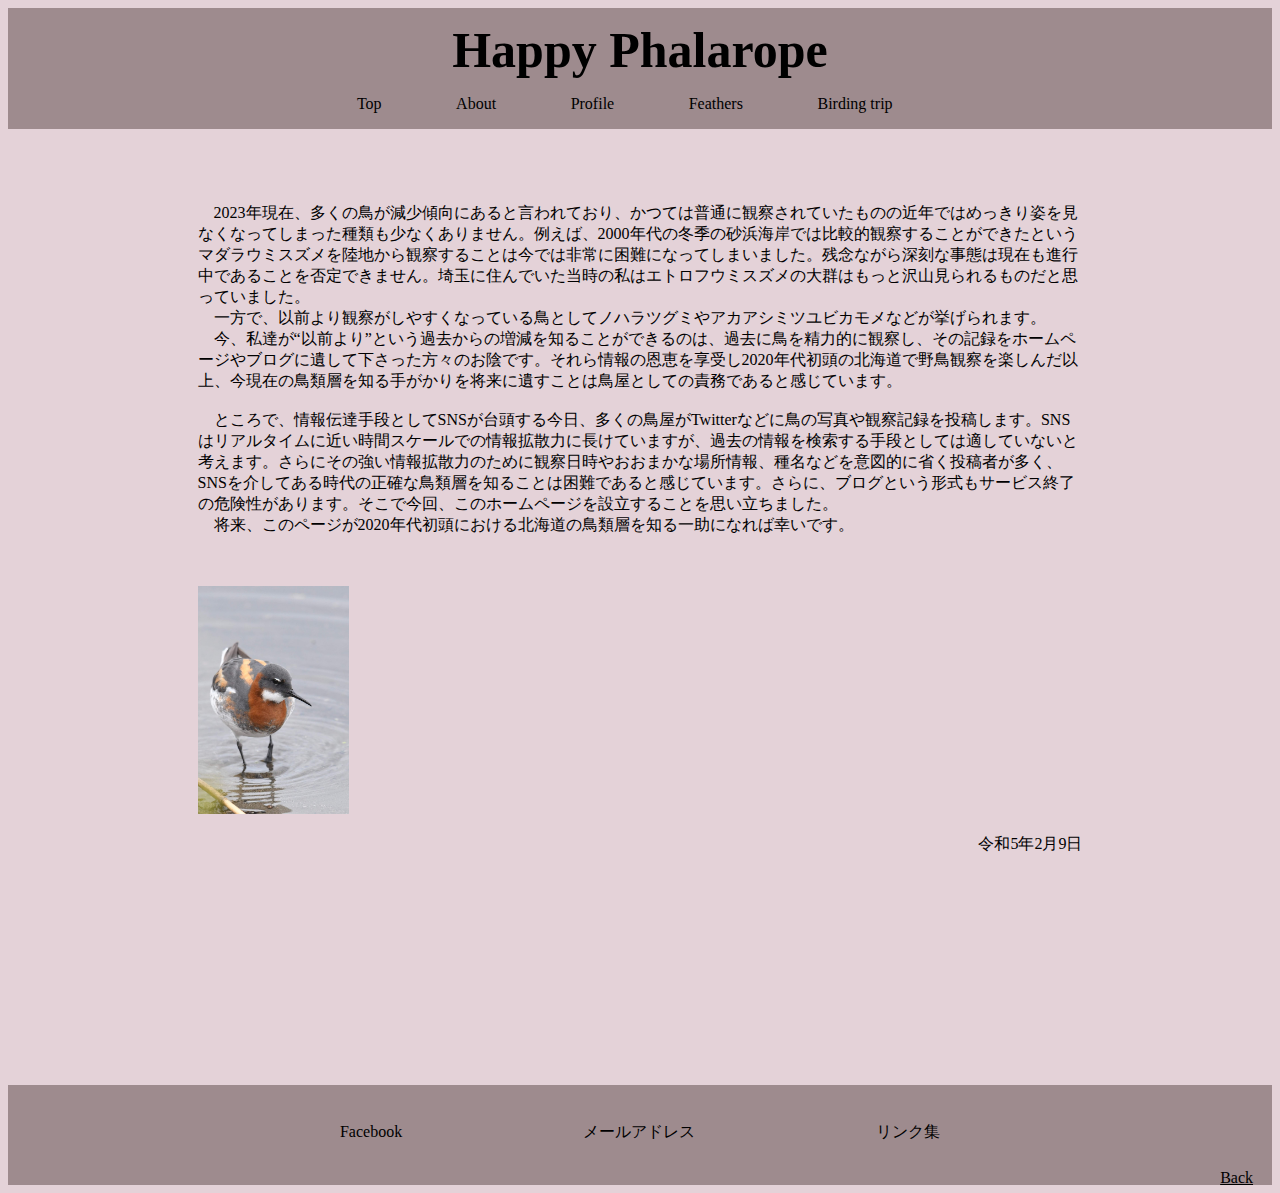
<file: About.html>
<!DOCTYPE html>
<html lang="ja">
<html>
<head>
  <link href="https://cdn.jsdelivr.net/npm/bootstrap@5.3.0-alpha1/dist/css/bootstrap.min.css" rel="stylesheet" integrity="sha384-GLhlTQ8iRABdZLl6O3oVMWSktQOp6b7In1Zl3/Jr59b6EGGoI1aFkw7cmDA6j6gD" crossorigin="anonymous"><link href="https://cdn.jsdelivr.net/npm/bootstrap@5.3.0-alpha1/dist/css/bootstrap.min.css" rel="stylesheet" integrity="sha384-GLhlTQ8iRABdZLl6O3oVMWSktQOp6b7In1Zl3/Jr59b6EGGoI1aFkw7cmDA6j6gD" crossorigin="anonymous">
  <link rel="stylesheet" href="https://HappyPhalarope.github.io/xx.css"　/>
  <title>Profile</title>
  <meta charset="UTF-8">
  <meta name="viewport" content="width=device-width">
  <meta name="description" content="大学生による北海道中心、シギ・チドリ中心の鳥見記録。2019年から北海道で生活しています。">
  <meta name=”robots” content=”index”>
  <meta name="author" content="Uchida.K">
  <link rel="shortcut icon" href="https://HappyPhalarope.github.io/Favicon .png"/>
</head>

<body>
  <header>
    <h1 class="title1">Happy Phalarope</h1>
    <ul class="nav-list">
      <li class="nav-list-item"><a href="https://HappyPhalarope.github.io/index.html">Top</a></li>
      <li class="nav-list-item"><a href="https://HappyPhalarope.github.io/About.html">About</a></li>
      <li class="nav-list-item"><a href="https://HappyPhalarope.github.io/Profile.html">Profile</a></li>
      <li class="nav-list-item"><a href="https://HappyPhalarope.github.io/Feathers.html">Feathers</a></li>
      <li class="nav-list-item"><a href="https://HappyPhalarope.github.io/Birding-trip.html">Birding trip</a></li>
    </ul>
  </header>

<br><br>
<p class="about-main">　2023年現在、多くの鳥が減少傾向にあると言われており、かつては普通に観察されていたものの近年ではめっきり姿を見なくなってしまった種類も少なくありません。例えば、2000年代の冬季の砂浜海岸では比較的観察することができたというマダラウミスズメを陸地から観察することは今では非常に困難になってしまいました。残念ながら深刻な事態は現在も進行中であることを否定できません。埼玉に住んでいた当時の私はエトロフウミスズメの大群はもっと沢山見られるものだと思っていました。<br>
　一方で、以前より観察がしやすくなっている鳥としてノハラツグミやアカアシミツユビカモメなどが挙げられます。<br>
　今、私達が“以前より”という過去からの増減を知ることができるのは、過去に鳥を精力的に観察し、その記録をホームページやブログに遺して下さった方々のお陰です。それら情報の恩恵を享受し2020年代初頭の北海道で野鳥観察を楽しんだ以上、今現在の鳥類層を知る手がかりを将来に遺すことは鳥屋としての責務であると感じています。<br><br>
　ところで、情報伝達手段としてSNSが台頭する今日、多くの鳥屋がTwitterなどに鳥の写真や観察記録を投稿します。SNSはリアルタイムに近い時間スケールでの情報拡散力に長けていますが、過去の情報を検索する手段としては適していないと考えます。さらにその強い情報拡散力のために観察日時やおおまかな場所情報、種名などを意図的に省く投稿者が多く、SNSを介してある時代の正確な鳥類層を知ることは困難であると感じています。さらに、ブログという形式もサービス終了の危険性があります。そこで今回、このホームページを設立することを思い立ちました。<br>
　将来、このページが2020年代初頭における北海道の鳥類層を知る一助になれば幸いです。</p>
<p class="Pha"><img src="Pha.JPG" /></p>
<p class="about-date">令和5年2月9日</p><br><br><br><br><br><br><br><br><br><br>
  
<footer>
　　<ul class="footer-menu">
     <li><a href="https://www.facebook.com/profile.php?id=100030526353828">Facebook</a></li>
     <li>メールアドレス</li>
     <li>リンク集</li>
    </ul>
    <p class="footer-last"><a href="https://HappyPhalarope.github.io/index.html">Back</a></p>
</footer>
</html>
</body>
</file>
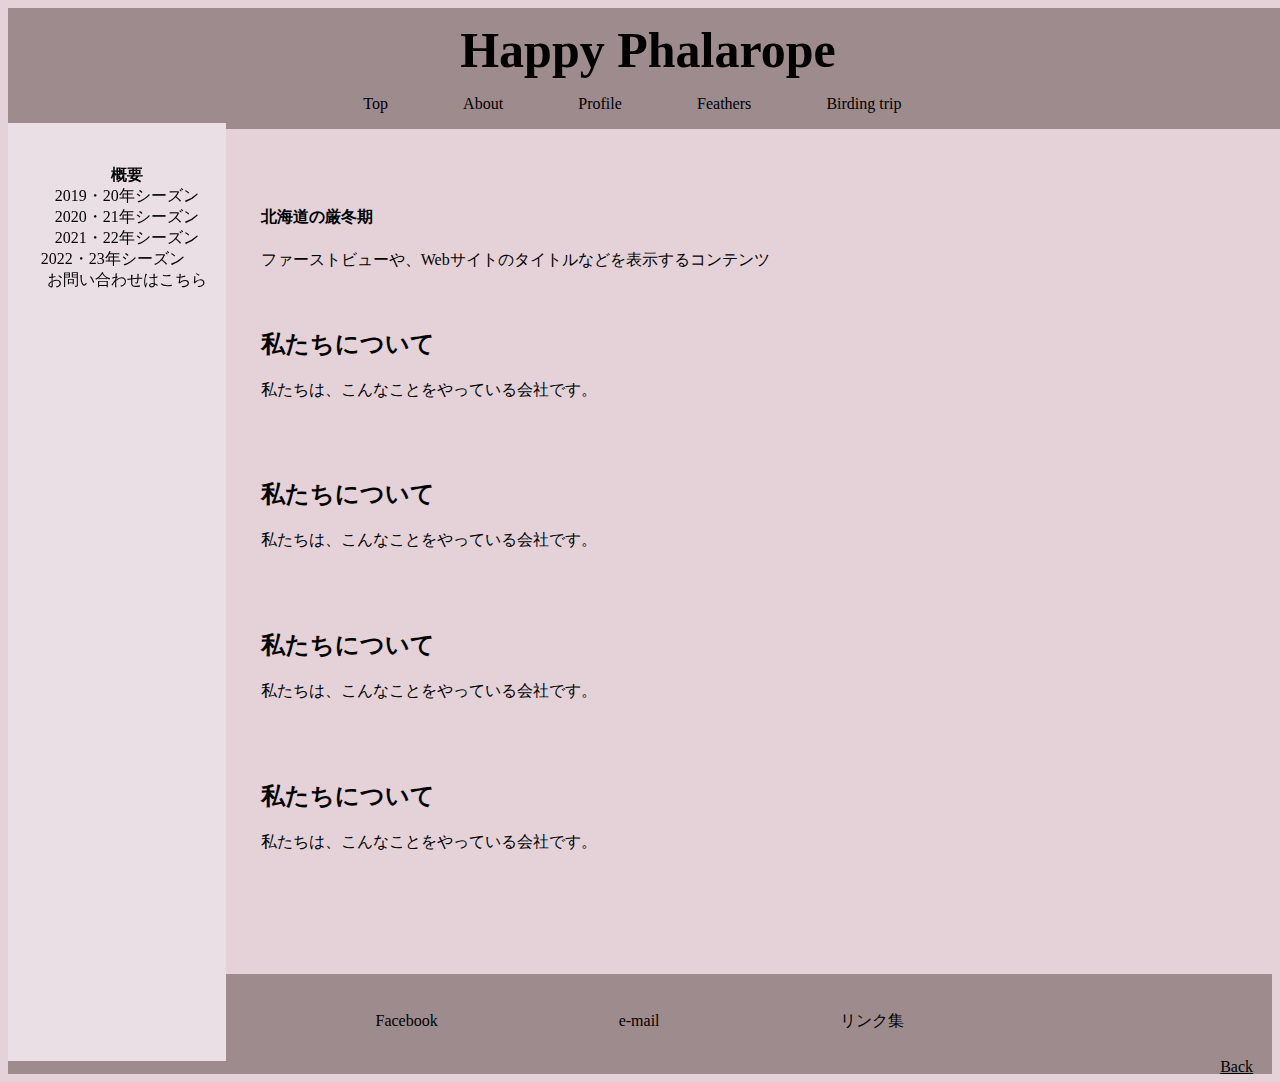
<file: Gulls.html>
<!DOCTYPE html>
<html lang="ja">
<html>
<head>
  <link href="https://cdn.jsdelivr.net/npm/bootstrap@5.3.0-alpha1/dist/css/bootstrap.min.css" rel="stylesheet" integrity="sha384-GLhlTQ8iRABdZLl6O3oVMWSktQOp6b7In1Zl3/Jr59b6EGGoI1aFkw7cmDA6j6gD" crossorigin="anonymous"><link href="https://cdn.jsdelivr.net/npm/bootstrap@5.3.0-alpha1/dist/css/bootstrap.min.css" rel="stylesheet" integrity="sha384-GLhlTQ8iRABdZLl6O3oVMWSktQOp6b7In1Zl3/Jr59b6EGGoI1aFkw7cmDA6j6gD" crossorigin="anonymous">
  <link rel="stylesheet" href="https://HappyPhalarope.github.io/xx.css"　/>
  <link rel="stylesheet" href="https://HappyPhalarope.github.io/xxx.css"　/>
  <title>Gulls</title>
  <meta charset="UTF-8">
  <meta name="viewport" content="width=device-width">
  <meta name="description" content="大学生による北海道中心、シギ・チドリ中心の鳥見記録。2019年から北海道で生活しています。">
  <meta name=”robots” content=”index”>
  <meta name="author" content="Uchida.K">
  <link rel="shortcut icon" href="https://HappyPhalarope.github.io/Favicon .png"/>
</head>

<body>
  <header>
    <h1 class="title1">Happy Phalarope</h1>
    <ul class="nav-list">
      <li class="nav-list-item"><a href="https://HappyPhalarope.github.io/index.html">Top</a></li>
      <li class="nav-list-item"><a href="https://HappyPhalarope.github.io/About.html">About</a></li>
      <li class="nav-list-item"><a href="https://HappyPhalarope.github.io/Profile.html">Profile</a></li>
      <li class="nav-list-item"><a href="https://HappyPhalarope.github.io/Feathers.html">Feathers</a></li>
      <li class="nav-list-item"><a href="https://HappyPhalarope.github.io/Birding-trip.html">Birding trip</a></li>
    </ul>
  </header>

  <article>
  <div class="side">
   <ul>
     <li><a href="#top"><span class="bold">概要</span></a></li>
     <li><a href="#s1920">2019・20年シーズン</a></li>
     <li><a href="#s2021">2020・21年シーズン</a></li>
     <li><a href="#s2122">2021・22年シーズン</a></li>
     <li><a href="#s2223">2022・23年シーズン</a></li>
 　　　 <li><a href="#contact">お問い合わせはこちら</a></li><br><br><br><br><br><br><br><br><br>
　　　　　　</ul>
  </div> 
 
<div class="content">
  <div id="top">
   <h4>北海道の厳冬期</h1>
   <p>ファーストビューや、Webサイトのタイトルなどを表示するコンテンツ</p>
  </div>

　　　<div id="#s1920">
    <h2>私たちについて</h2>
    <p>私たちは、こんなことをやっている会社です。</p>
　　</div>
  
  　　　<div id="#s2021">
     <h2>私たちについて</h2>
     <p>私たちは、こんなことをやっている会社です。</p>
　　</div>
  
  　　　<div id="#s2122">
     <h2>私たちについて</h2>
     <p>私たちは、こんなことをやっている会社です。</p>
　　</div>
  
  　　　<div id="#s2223">
     <h2>私たちについて</h2>
     <p>私たちは、こんなことをやっている会社です。</p>
　　</div>

   
　　</div>
</article>
  
  
<footer>
　　<ul class="footer-menu">
     <li><a href="https://www.facebook.com/profile.php?id=100030526353828">Facebook</a></li>
     <li><a href="https://HappyPhalarope.github.io/Profile.html">e-mail</a></li>
     <li>リンク集</li>
 </ul>
    <p class="footer-last"><a href="https://HappyPhalarope.github.io/index.html">Back</a></p>
</footer>
</html>
</body>
</file>
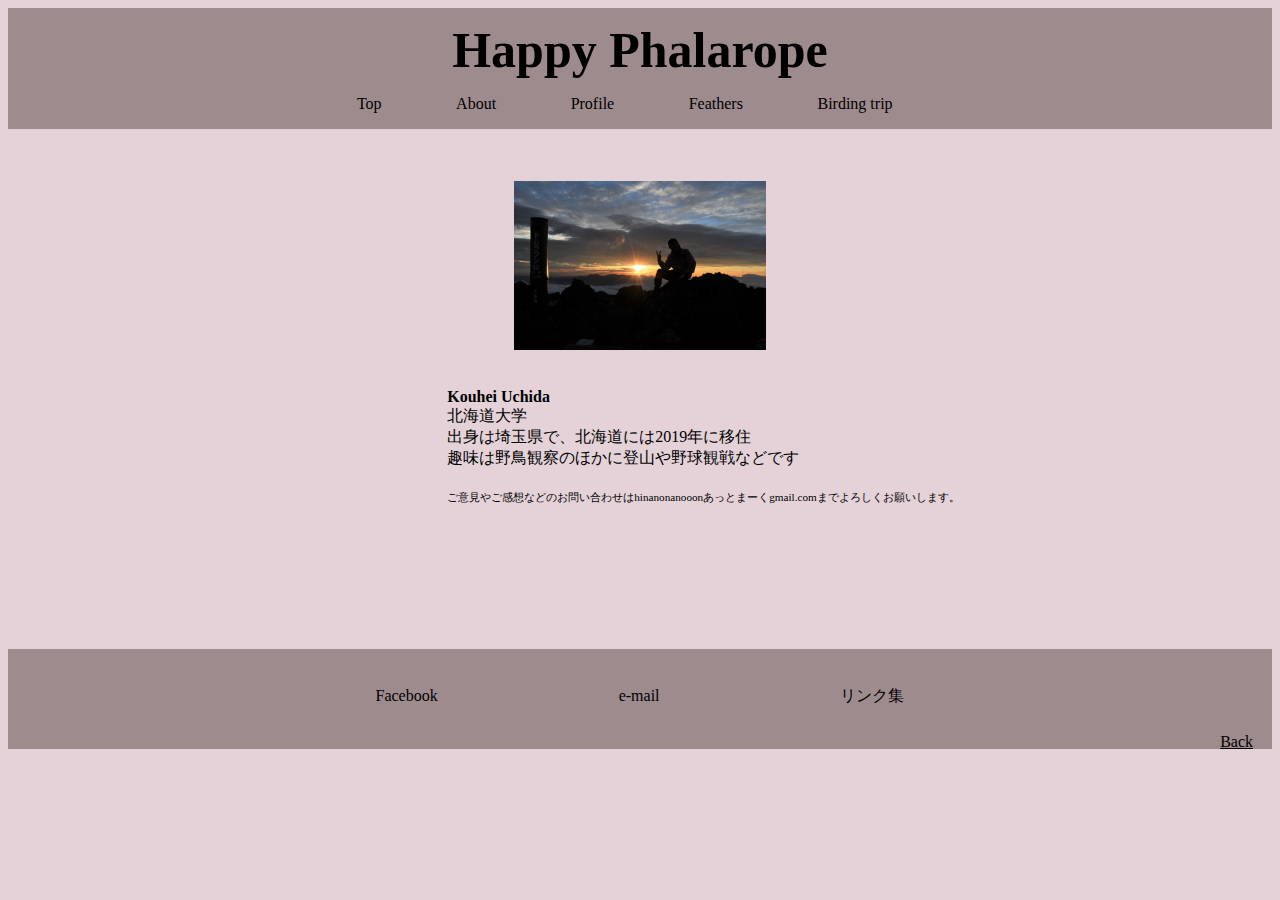
<file: Profile.html>
<!DOCTYPE html>
<html lang="ja">
<html>
<head>
  <link href="https://cdn.jsdelivr.net/npm/bootstrap@5.3.0-alpha1/dist/css/bootstrap.min.css" rel="stylesheet" integrity="sha384-GLhlTQ8iRABdZLl6O3oVMWSktQOp6b7In1Zl3/Jr59b6EGGoI1aFkw7cmDA6j6gD" crossorigin="anonymous"><link href="https://cdn.jsdelivr.net/npm/bootstrap@5.3.0-alpha1/dist/css/bootstrap.min.css" rel="stylesheet" integrity="sha384-GLhlTQ8iRABdZLl6O3oVMWSktQOp6b7In1Zl3/Jr59b6EGGoI1aFkw7cmDA6j6gD" crossorigin="anonymous">
  <link rel="stylesheet" href="https://HappyPhalarope.github.io/xx.css"　/>
  <title>Profile</title>
  <meta charset="UTF-8">
  <meta name="viewport" content="width=device-width">
  <meta name="description" content="大学生による北海道中心、シギ・チドリ中心の鳥見記録。2019年から北海道で生活しています。">
  <meta name=”robots” content=”index”>
  <meta name="author" content="Uchida.K">
  <link rel="shortcut icon" href="https://HappyPhalarope.github.io/Favicon .png"/>
</head>

<body>
  <header>
    <h1 class="title1">Happy Phalarope</h1>
    <ul class="nav-list">
      <li class="nav-list-item"><a href="https://HappyPhalarope.github.io/index.html">Top</a></li>
      <li class="nav-list-item"><a href="https://HappyPhalarope.github.io/About.html">About</a></li>
      <li class="nav-list-item"><a href="https://HappyPhalarope.github.io/Profile.html">Profile</a></li>
      <li class="nav-list-item"><a href="https://HappyPhalarope.github.io/Feathers.html">Feathers</a></li>
      <li class="nav-list-item"><a href="https://HappyPhalarope.github.io/Birding-trip.html">Birding trip</a></li>
    </ul>
  </header>

<br><br>
<p class="img-60"><img src="Profile-image.JPG"/></p>
<br>  
  <ul class="mannnaka"><span class="bold"><li>Kouhei Uchida</li></span><br>
         <li>北海道大学</li><br>    
         <li>出身は埼玉県で、北海道には2019年に移住</li><br>
         <li>趣味は野鳥観察のほかに登山や野球観戦などです</li><br><br>
<span class="small-70"><li>ご意見やご感想などのお問い合わせはhinanonanooonあっとまーくgmail.comまでよろしくお願いします。</li></span>
  </ul>
<br><br><br><br><br><br><br><br>
  
<footer>
　　<ul class="footer-menu">
     <li><a href="https://www.facebook.com/profile.php?id=100030526353828">Facebook</a></li>
     <li><a href="https://HappyPhalarope.github.io/Profile.html">e-mail</a></li>
     <li>リンク集</li>
 </ul>
    <p class="footer-last"><a href="https://HappyPhalarope.github.io/index.html">Back</a></p>
</footer>
</html>
</body>
</file>
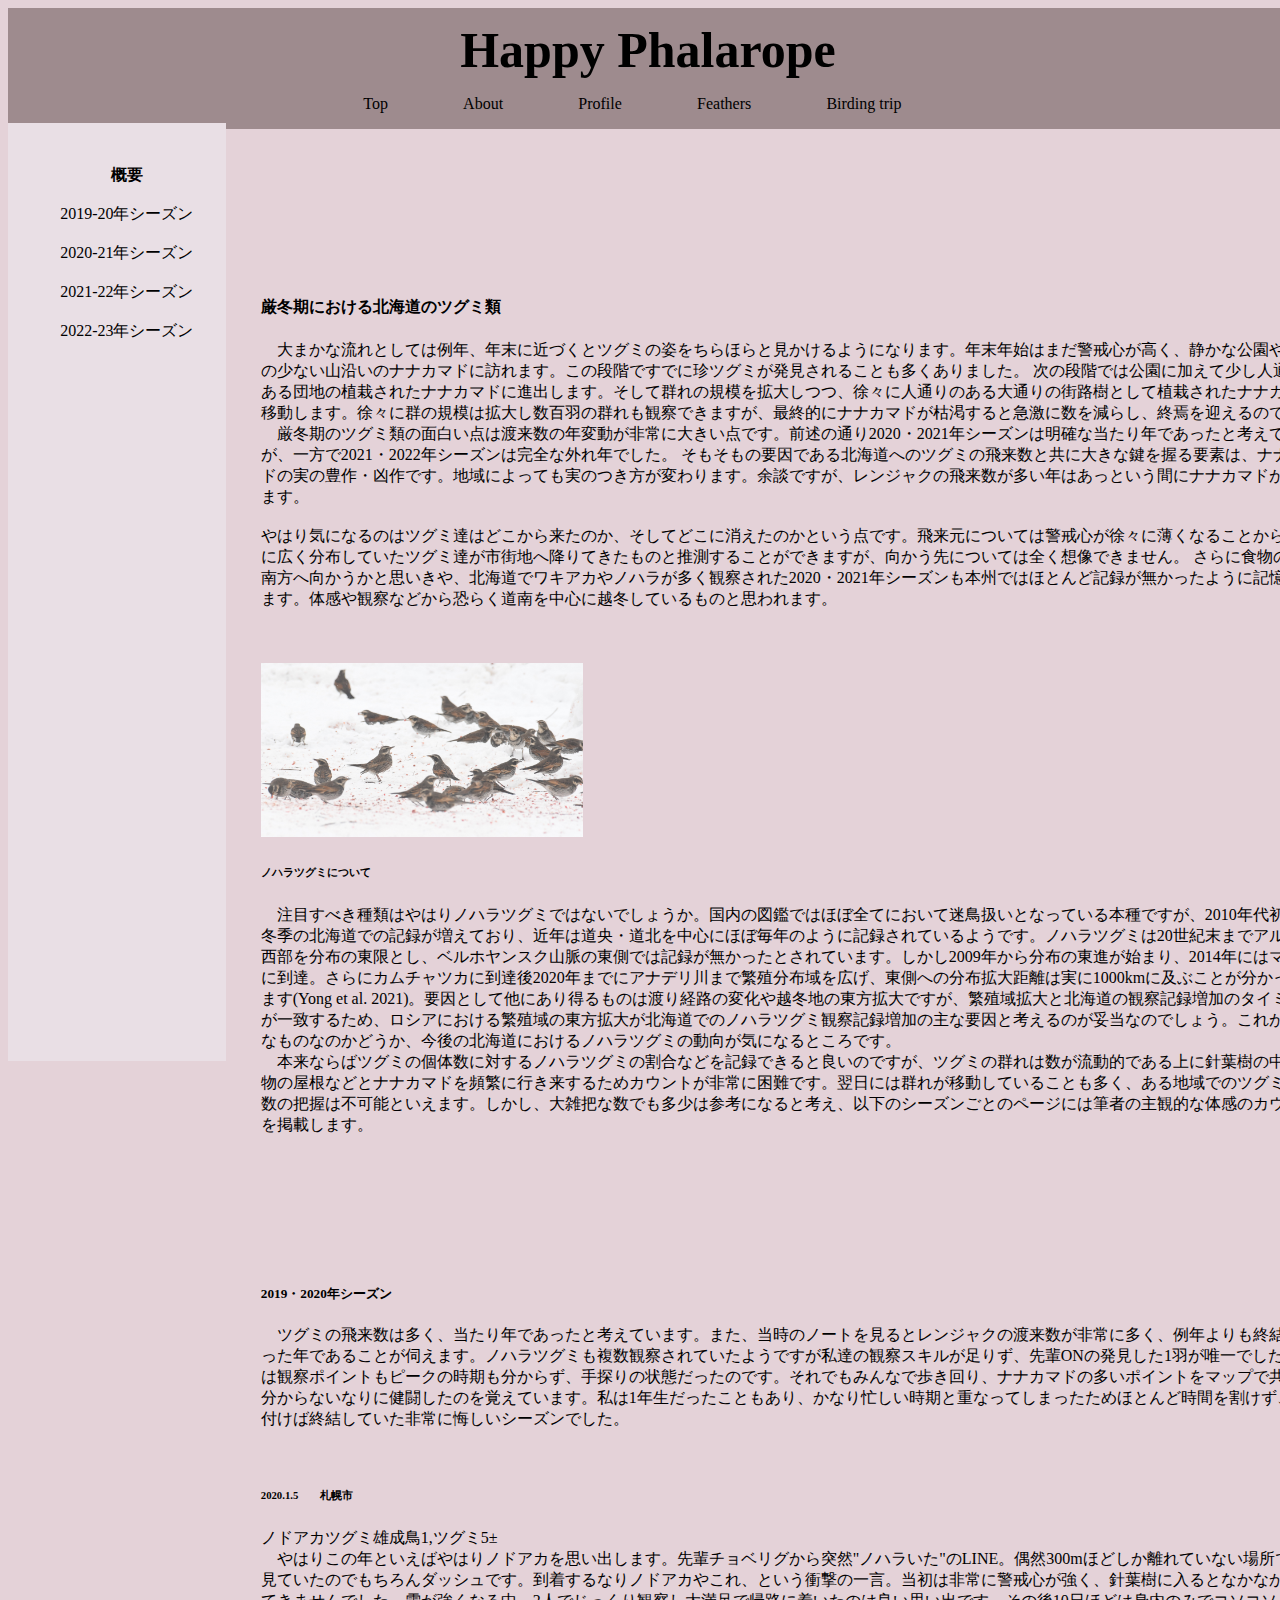
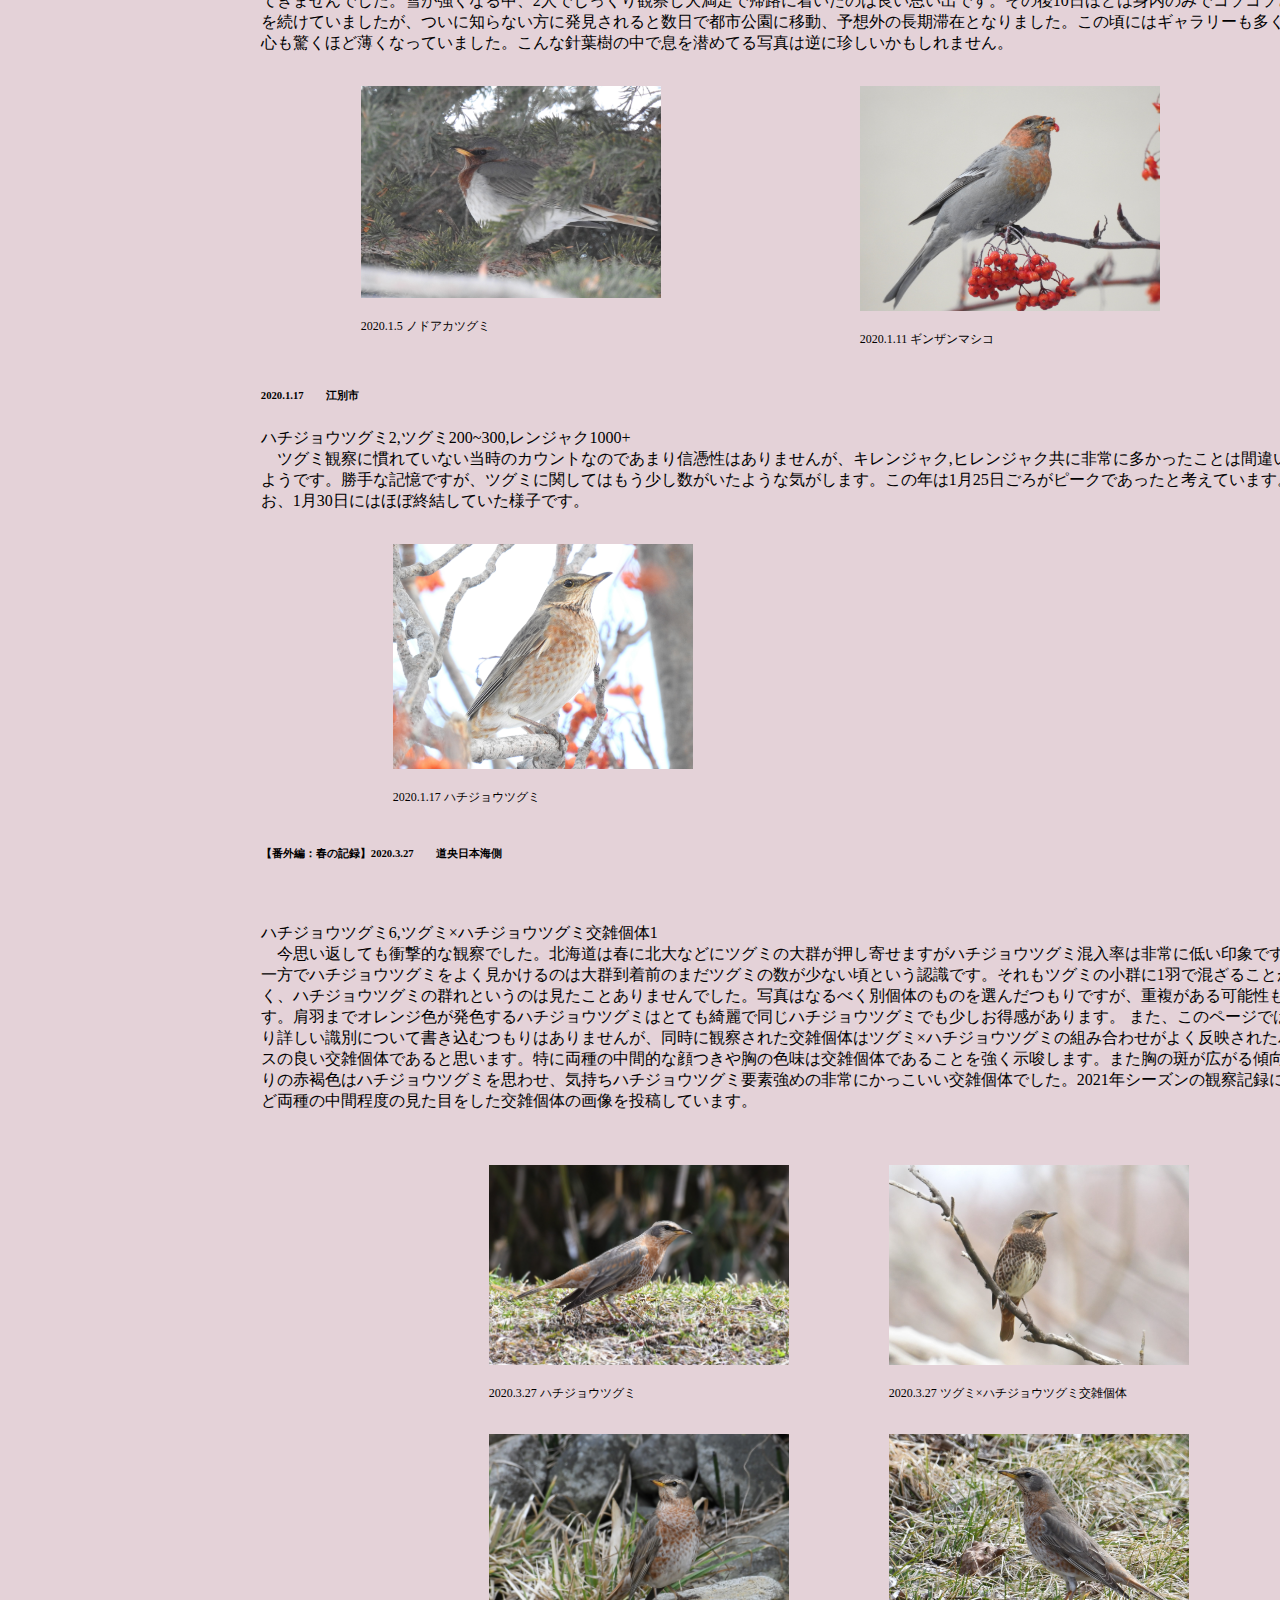
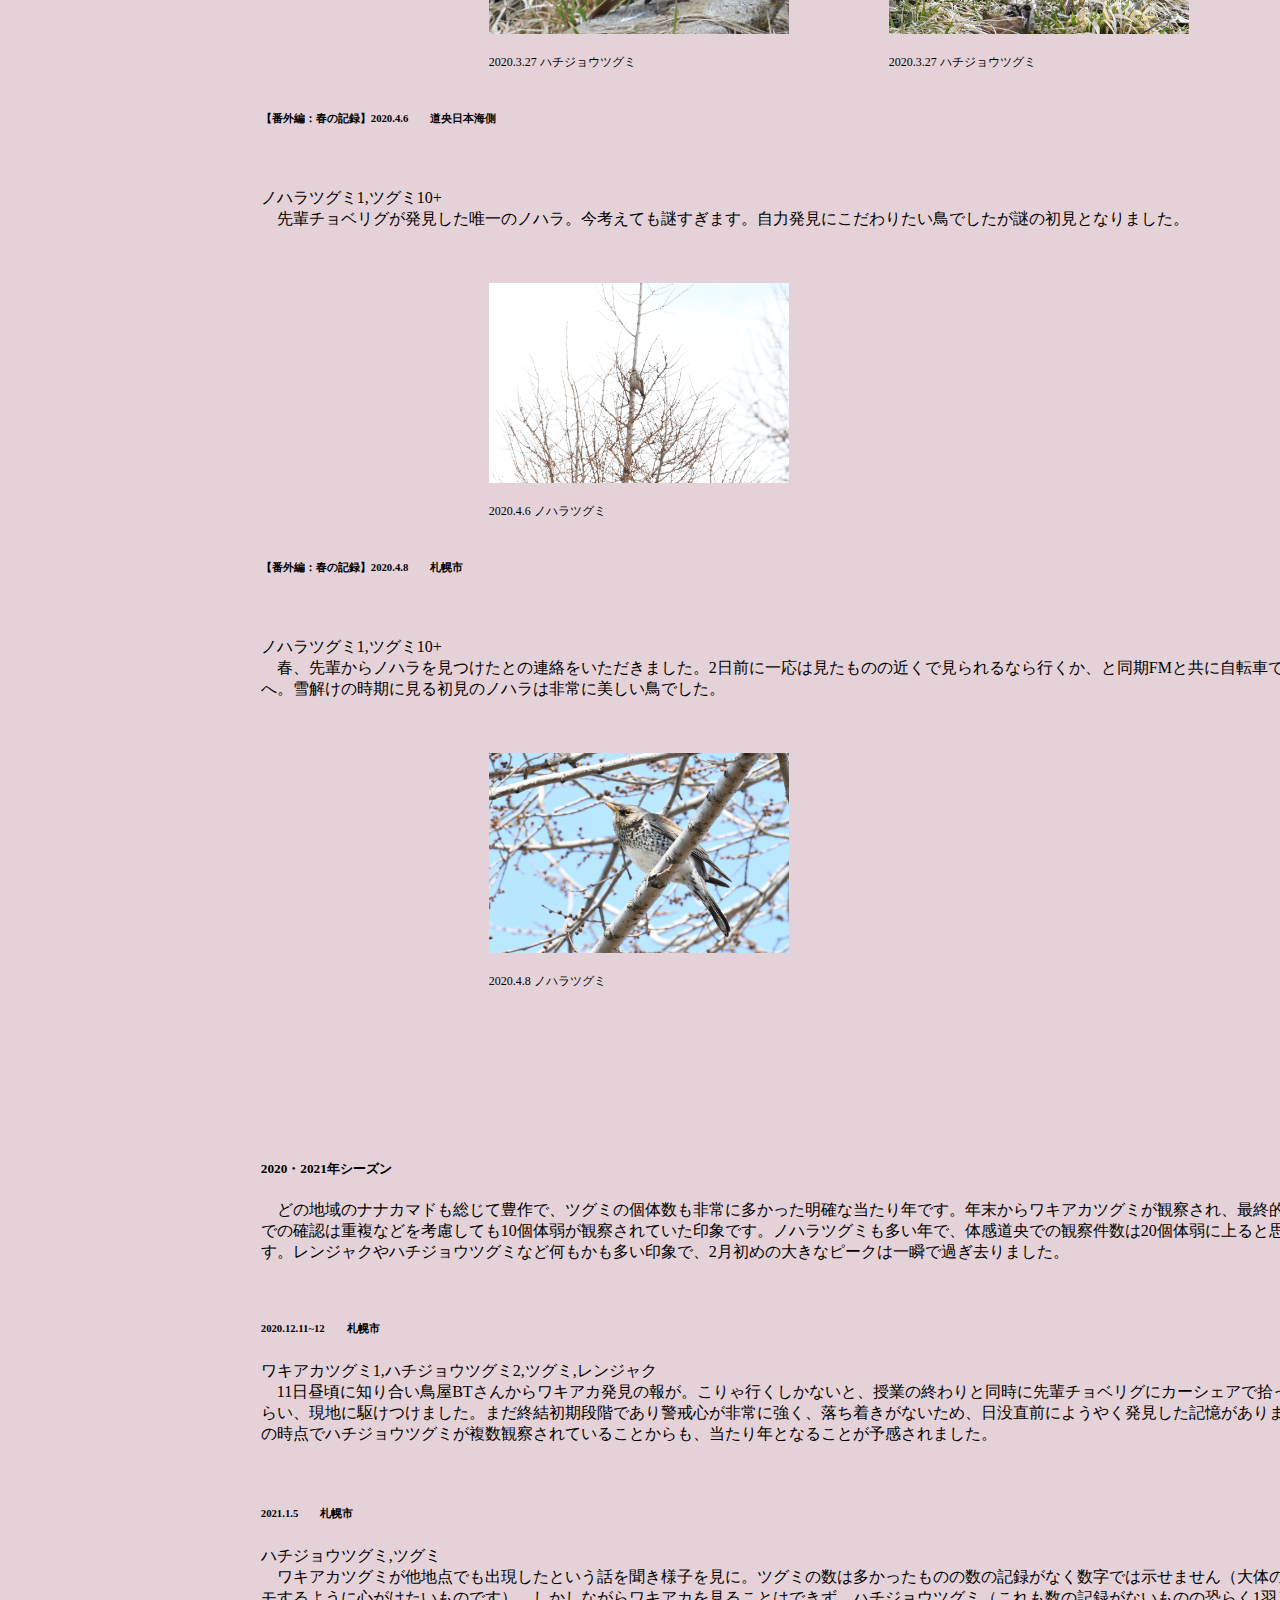
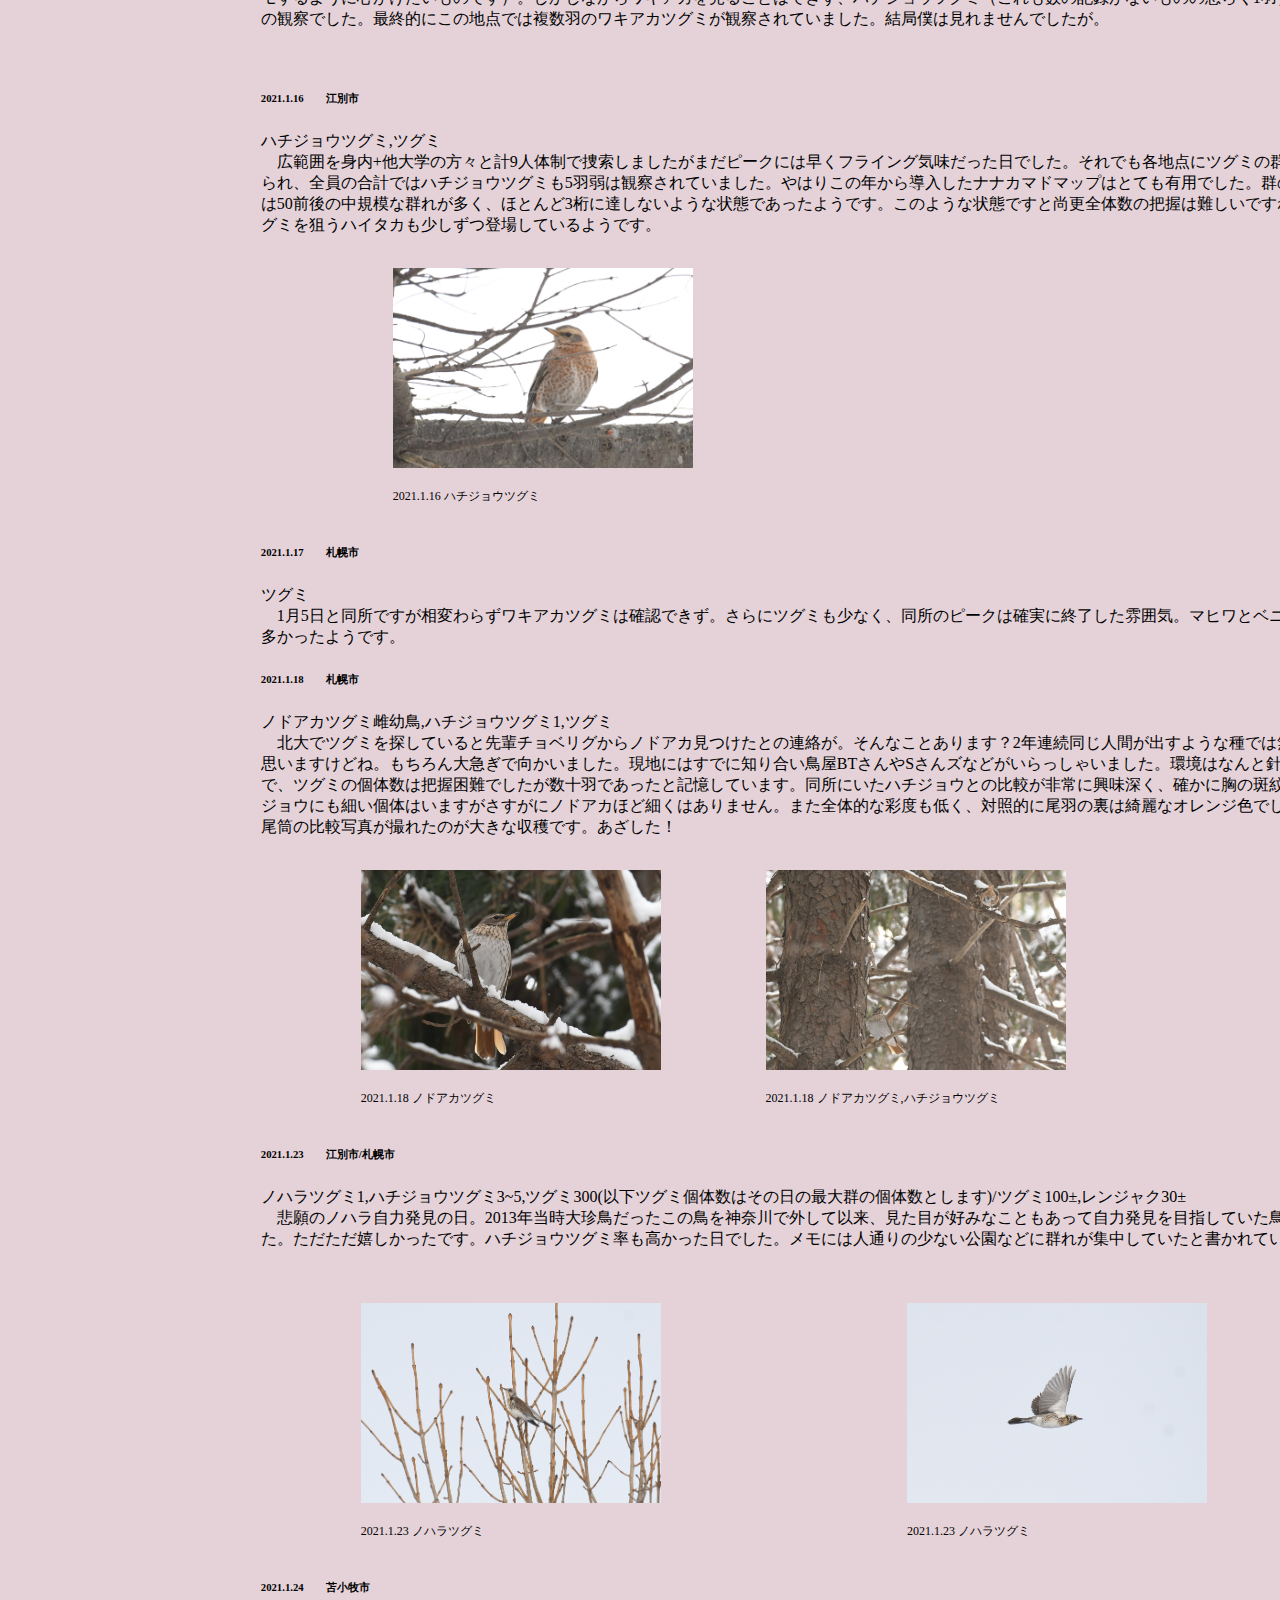
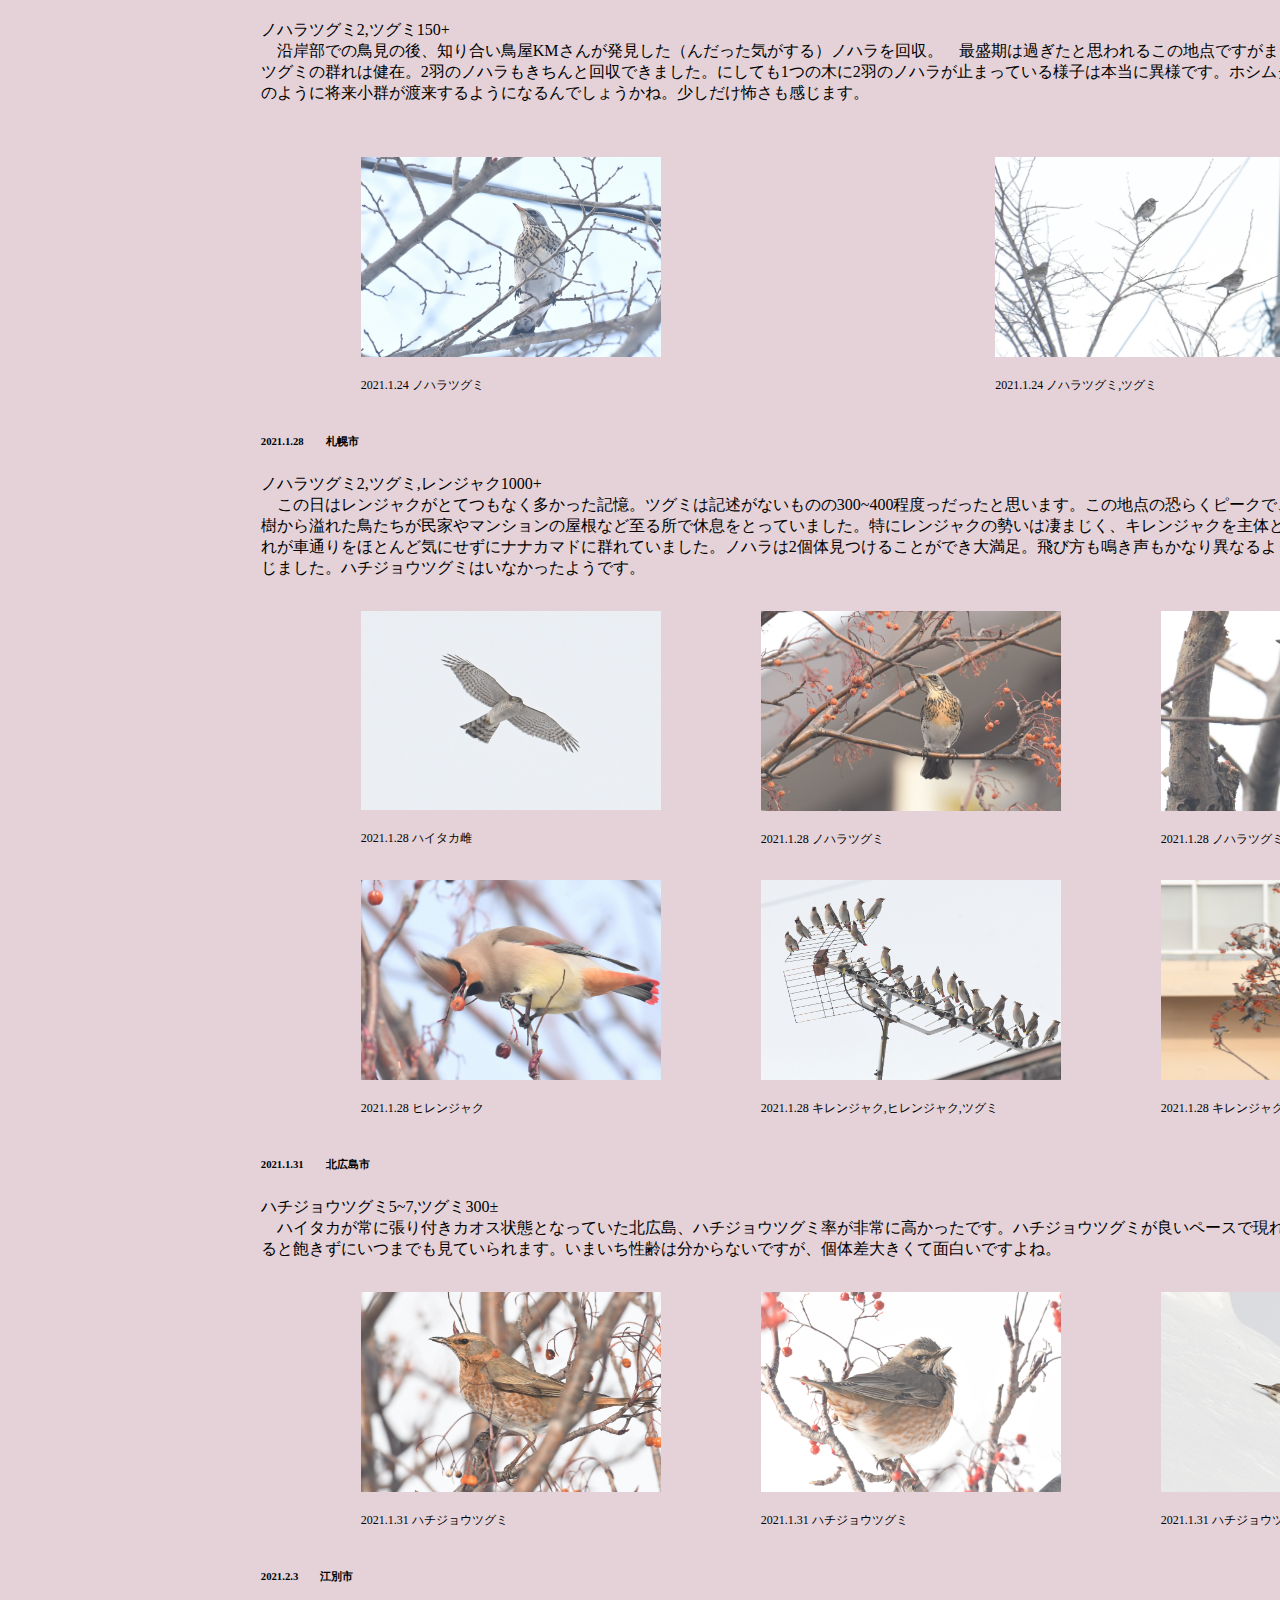
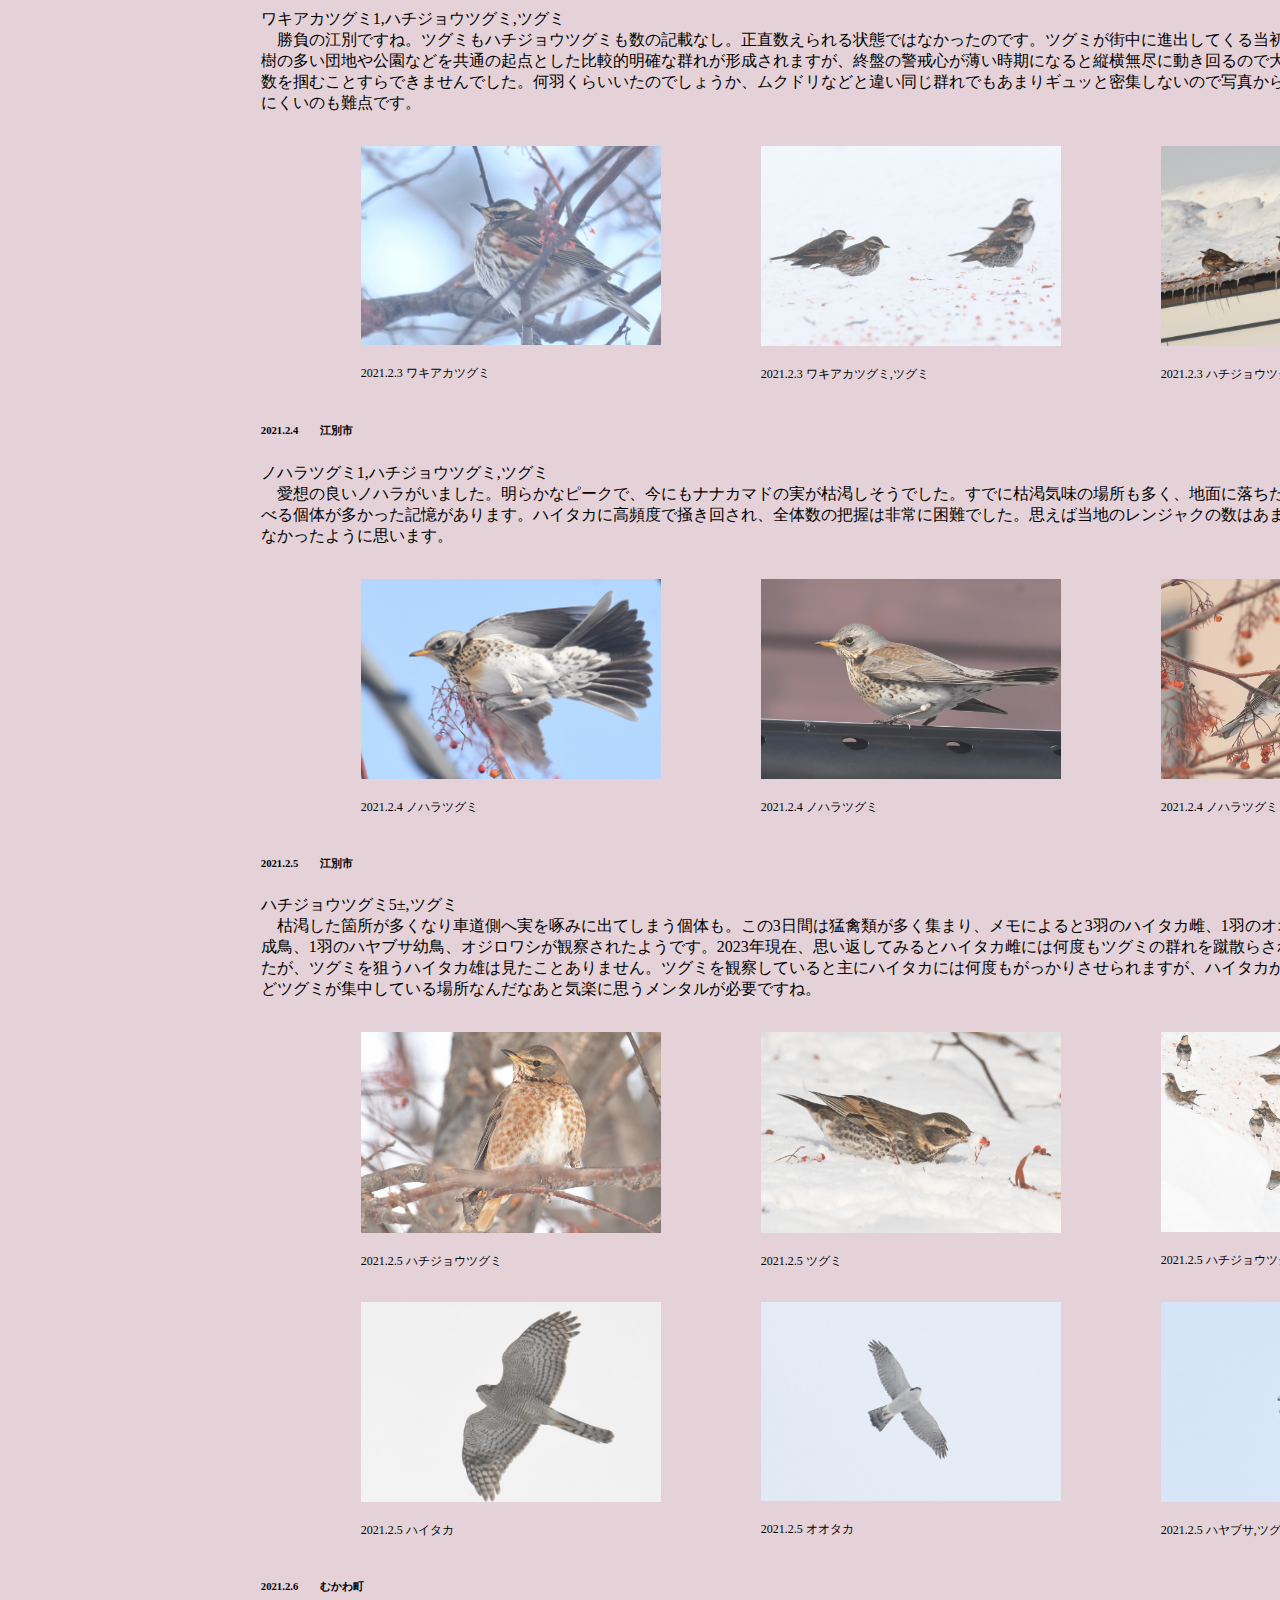
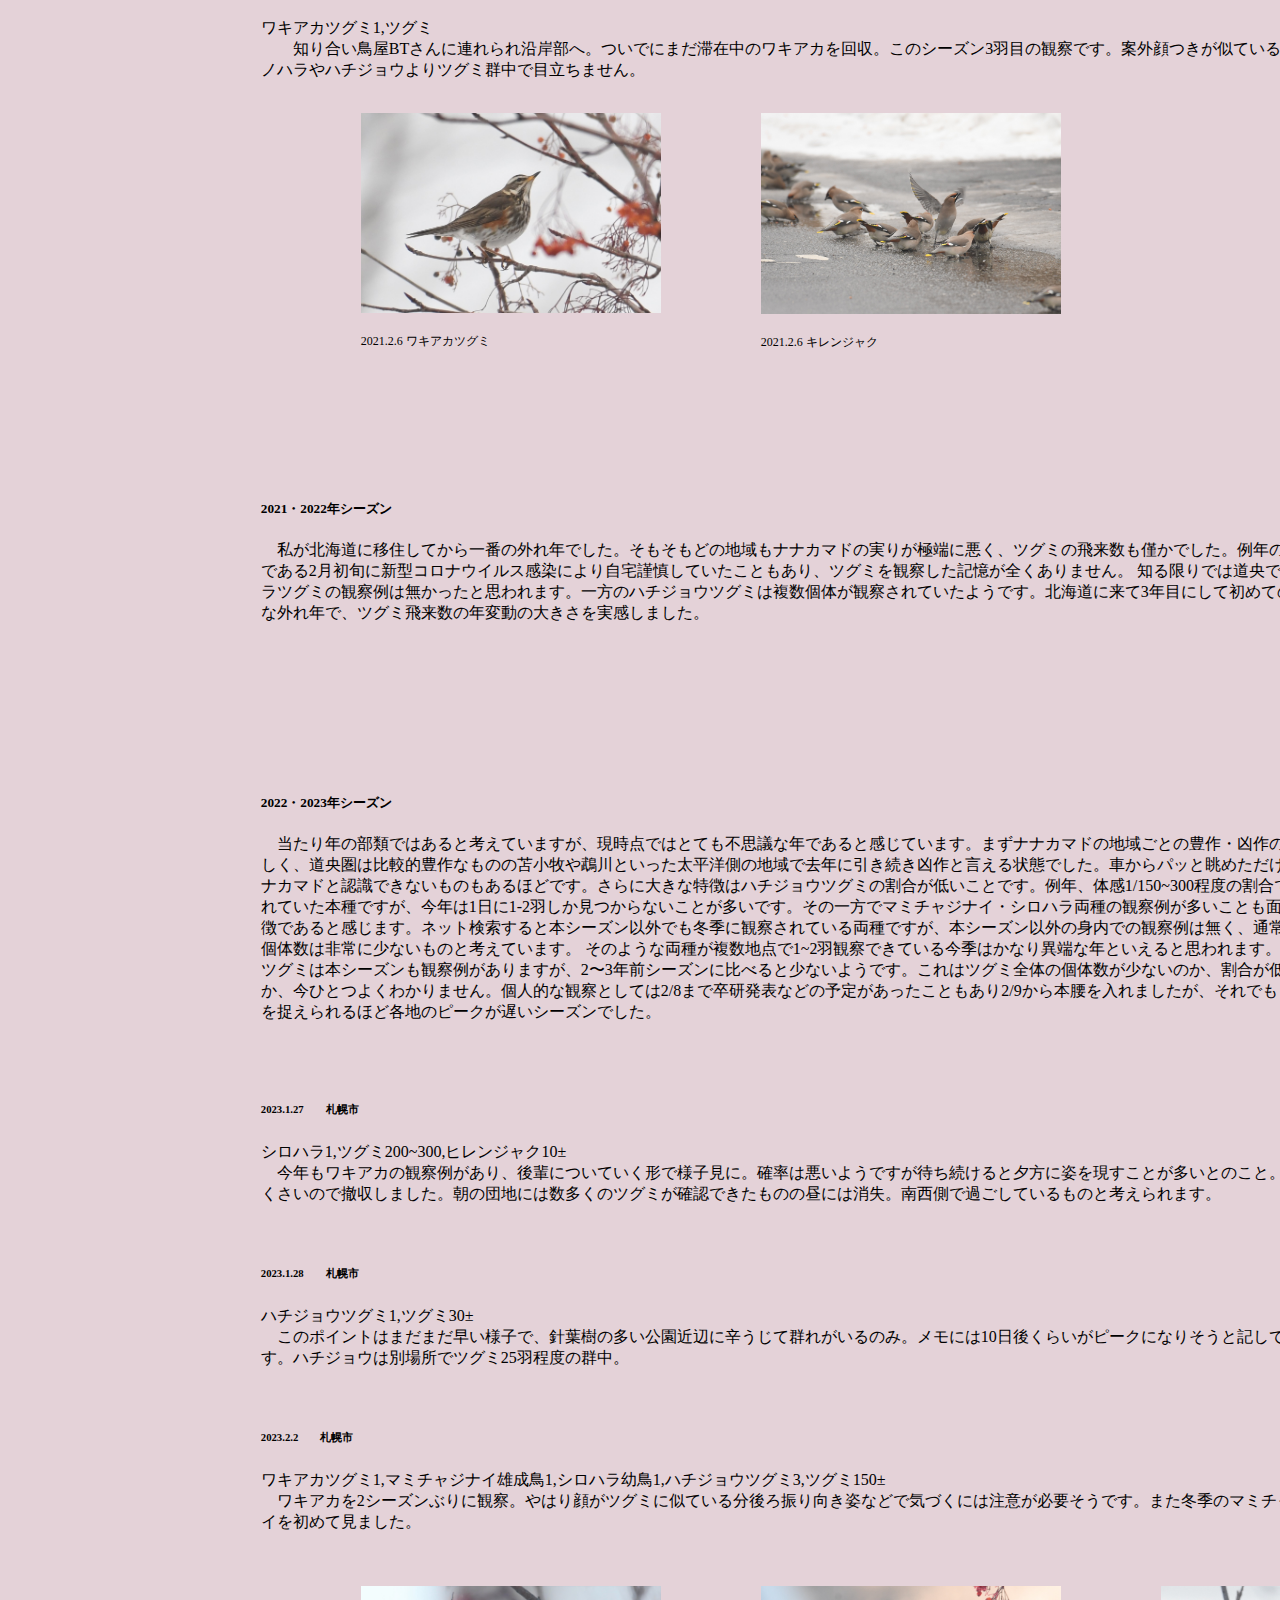
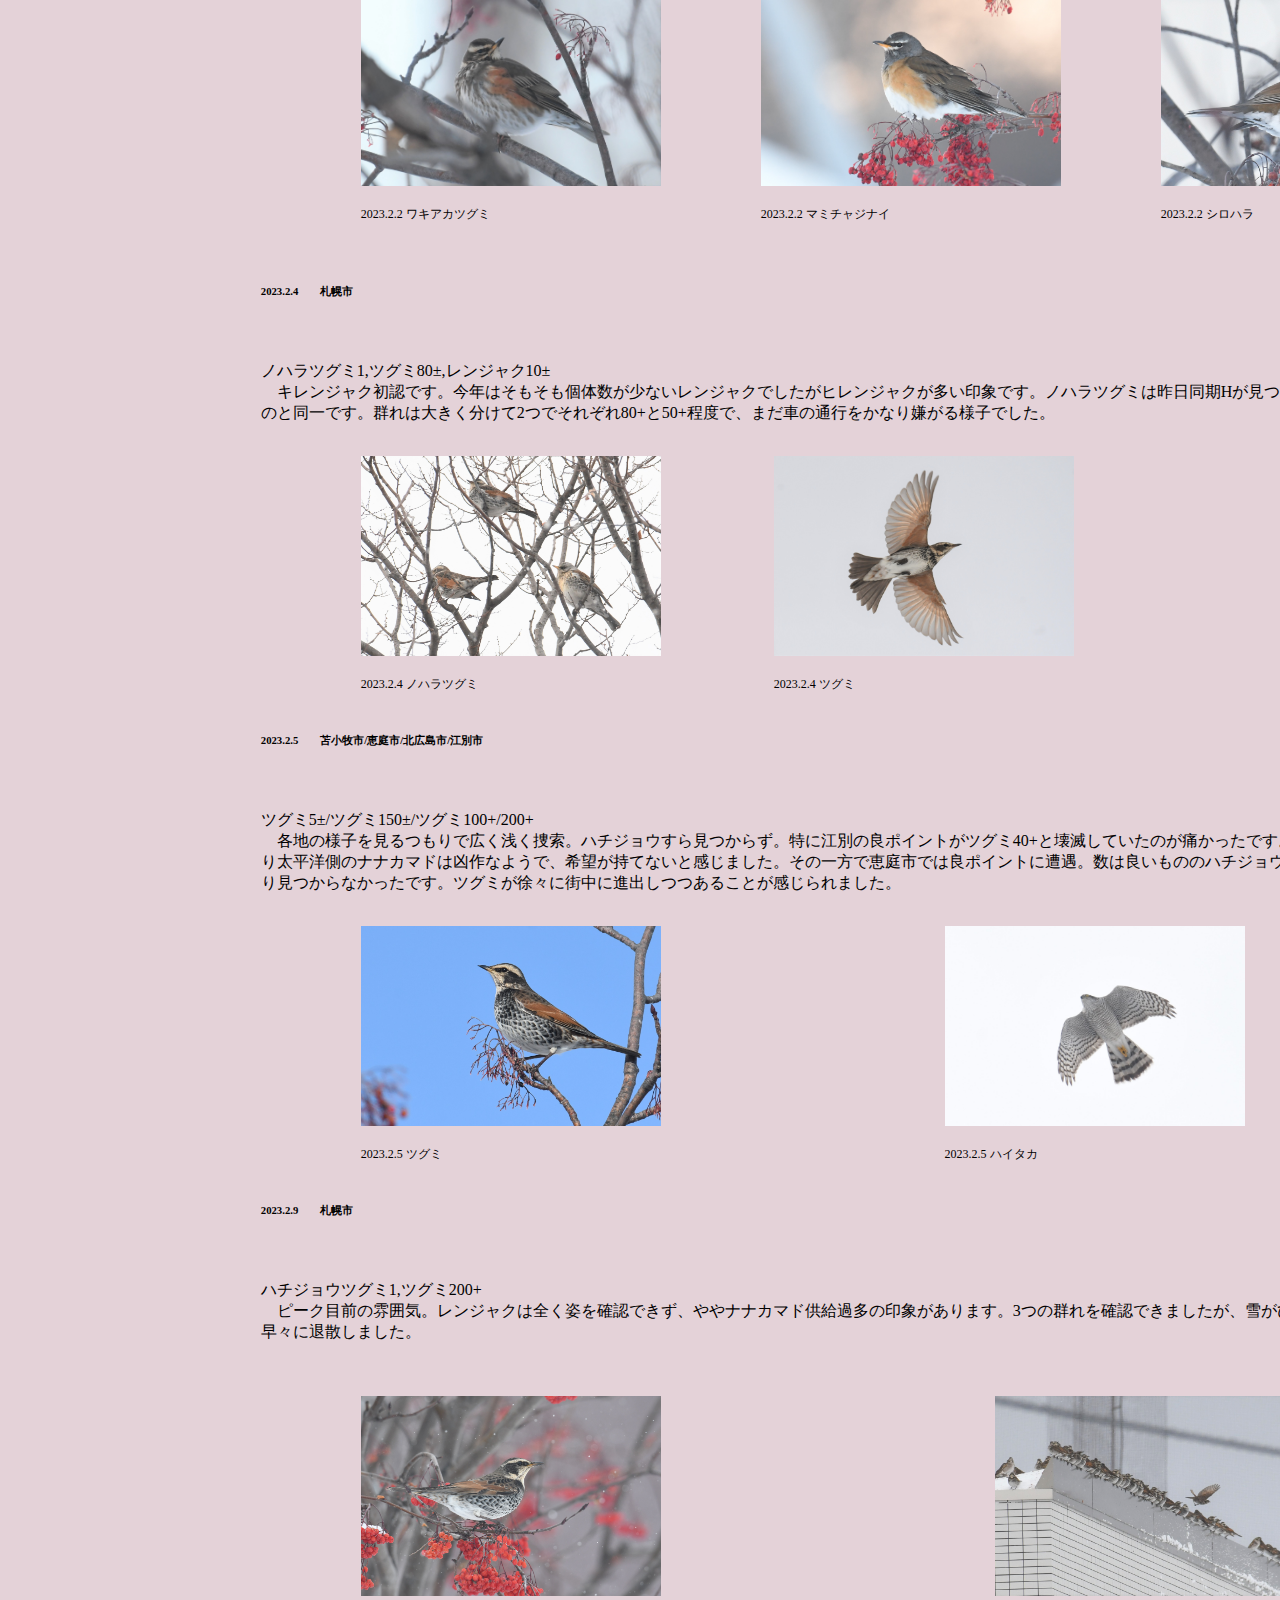
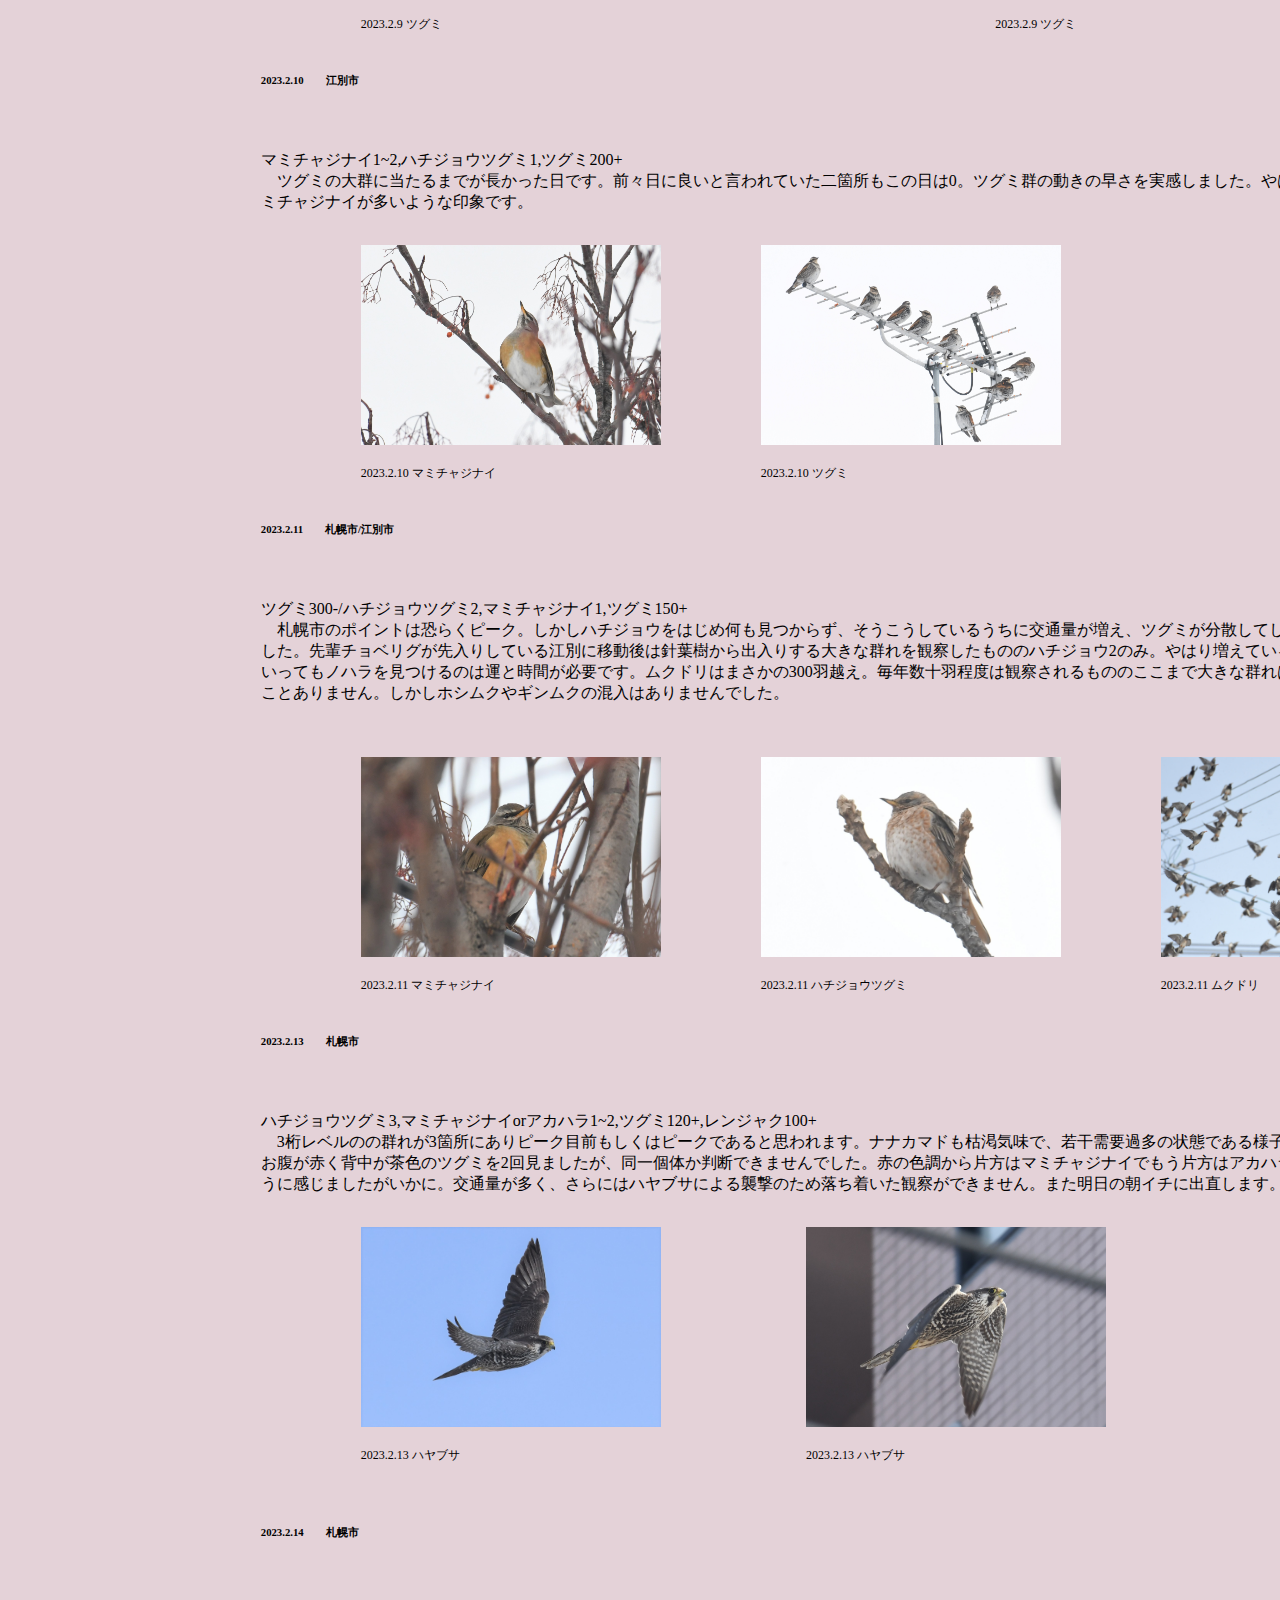
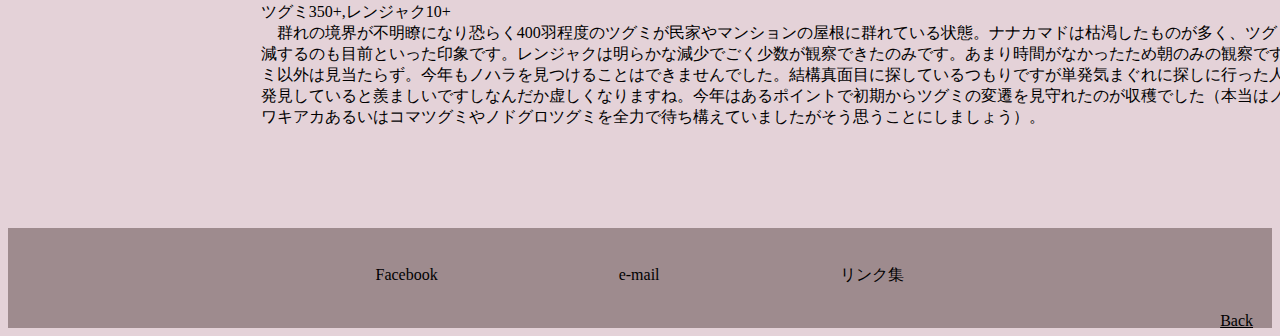
<file: Thrushes.html>
<!DOCTYPE html>
<html lang="ja">
<html>
<head>
  <link href="https://cdn.jsdelivr.net/npm/bootstrap@5.3.0-alpha1/dist/css/bootstrap.min.css" rel="stylesheet" integrity="sha384-GLhlTQ8iRABdZLl6O3oVMWSktQOp6b7In1Zl3/Jr59b6EGGoI1aFkw7cmDA6j6gD" crossorigin="anonymous"><link href="https://cdn.jsdelivr.net/npm/bootstrap@5.3.0-alpha1/dist/css/bootstrap.min.css" rel="stylesheet" integrity="sha384-GLhlTQ8iRABdZLl6O3oVMWSktQOp6b7In1Zl3/Jr59b6EGGoI1aFkw7cmDA6j6gD" crossorigin="anonymous">
  <link rel="stylesheet" href="https://HappyPhalarope.github.io/xx.css"　/>
  <link rel="stylesheet" href="https://HappyPhalarope.github.io/xxx.css"　/>
  <title>Thrushes</title>
  <meta charset="UTF-8">
  <meta name="viewport" content="width=device-width">
  <meta name="description" content="大学生による北海道中心、シギ・チドリ中心の鳥見記録。2019年から北海道で生活しています。">
  <meta name=”robots” content=”index”>
  <meta name="author" content="Uchida.K">
  <link rel="shortcut icon" href="https://HappyPhalarope.github.io/Favicon .png"/>
</head>

<body>
  <header>
    <h1 class="title1">Happy Phalarope</h1>
    <ul class="nav-list">
      <li class="nav-list-item"><a href="https://HappyPhalarope.github.io/index.html">Top</a></li>
      <li class="nav-list-item"><a href="https://HappyPhalarope.github.io/About.html">About</a></li>
      <li class="nav-list-item"><a href="https://HappyPhalarope.github.io/Profile.html">Profile</a></li>
      <li class="nav-list-item"><a href="https://HappyPhalarope.github.io/Feathers.html">Feathers</a></li>
      <li class="nav-list-item"><a href="https://HappyPhalarope.github.io/Birding-trip.html">Birding trip</a></li>
    </ul>
  </header>

  <article>
  <div class="side">
   <ul>
     <li><a href="#top"><span class="bold">概要</span></a></li><br><br>
     <li><a href="#s1920">2019-20年シーズン</a></li><br><br>
     <li><a href="#s2021">2020-21年シーズン</a></li><br><br>
     <li><a href="#s2122">2021-22年シーズン</a></li><br><br>
     <li><a href="#s2223">2022-23年シーズン</a></li><br><br>
　　　　　　</ul>
  </div> 
 
<div class="content">
  <div id="top"><br><br><br><br><br>
    <h4><span class="bold">厳冬期における北海道のツグミ類</span></h4>
   <p>　大まかな流れとしては例年、年末に近づくとツグミの姿をちらほらと見かけるようになります。年末年始はまだ警戒心が高く、静かな公園や人通りの少ない山沿いのナナカマドに訪れます。この段階ですでに珍ツグミが発見されることも多くありました。
     次の段階では公園に加えて少し人通りのある団地の植栽されたナナカマドに進出します。そして群れの規模を拡大しつつ、徐々に人通りのある大通りの街路樹として植栽されたナナカマドに移動します。徐々に群の規模は拡大し数百羽の群れも観察できますが、最終的にナナカマドが枯渇すると急激に数を減らし、終焉を迎えるのです。<br>
     　厳冬期のツグミ類の面白い点は渡来数の年変動が非常に大きい点です。前述の通り2020・2021年シーズンは明確な当たり年であったと考えていますが、一方で2021・2022年シーズンは完全な外れ年でした。
     そもそもの要因である北海道へのツグミの飛来数と共に大きな鍵を握る要素は、ナナカマドの実の豊作・凶作です。地域によっても実のつき方が変わります。余談ですが、レンジャクの飛来数が多い年はあっという間にナナカマドが枯渇します。<br><br>
      やはり気になるのはツグミ達はどこから来たのか、そしてどこに消えたのかという点です。飛来元については警戒心が徐々に薄くなることからも山地に広く分布していたツグミ達が市街地へ降りてきたものと推測することができますが、向かう先については全く想像できません。
     さらに食物のある南方へ向かうかと思いきや、北海道でワキアカやノハラが多く観察された2020・2021年シーズンも本州ではほとんど記録が無かったように記憶しています。体感や観察などから恐らく道南を中心に越冬しているものと思われます。</p>
　　　　　　 <p class="Thrushes-img"><img src="T-1.JPG" /></p>
    <h6><span class="bold">ノハラツグミについて</span></h6> 
    <p>　注目すべき種類はやはりノハラツグミではないでしょうか。国内の図鑑ではほぼ全てにおいて迷鳥扱いとなっている本種ですが、2010年代初頭から冬季の北海道での記録が増えており、近年は道央・道北を中心にほぼ毎年のように記録されているようです。ノハラツグミは20世紀末までアルダン川西部を分布の東限とし、ベルホヤンスク山脈の東側では記録が無かったとされています。しかし2009年から分布の東進が始まり、2014年にはマガダンに到達。さらにカムチャツカに到達後2020年までにアナデリ川まで繁殖分布域を広げ、東側への分布拡大距離は実に1000kmに及ぶことが分かっています(Yong et al. 2021)。要因として他にあり得るものは渡り経路の変化や越冬地の東方拡大ですが、繁殖域拡大と北海道の観察記録増加のタイミングが一致するため、ロシアにおける繁殖域の東方拡大が北海道でのノハラツグミ観察記録増加の主な要因と考えるのが妥当なのでしょう。これが一時的なものなのかどうか、今後の北海道におけるノハラツグミの動向が気になるところです。<br>
　本来ならばツグミの個体数に対するノハラツグミの割合などを記録できると良いのですが、ツグミの群れは数が流動的である上に針葉樹の中や建造物の屋根などとナナカマドを頻繁に行き来するためカウントが非常に困難です。翌日には群れが移動していることも多く、ある地域でのツグミ総個体数の把握は不可能といえます。しかし、大雑把な数でも多少は参考になると考え、以下のシーズンごとのページには筆者の主観的な体感のカウント数を掲載します。</p>
  </div>

　　　<div id="s1920"><br><br><br><br><br>
     <h5><span class="bold">2019・2020年シーズン</span></h5>
    <p>　ツグミの飛来数は多く、当たり年であったと考えています。また、当時のノートを見るとレンジャクの渡来数が非常に多く、例年よりも終結が早かった年であることが伺えます。ノハラツグミも複数観察されていたようですが私達の観察スキルが足りず、先輩ONの発見した1羽が唯一でした。当時は観察ポイントもピークの時期も分からず、手探りの状態だったのです。それでもみんなで歩き回り、ナナカマドの多いポイントをマップで共有し、分からないなりに健闘したのを覚えています。私は1年生だったこともあり、かなり忙しい時期と重なってしまったためほとんど時間を割けず、気が付けば終結していた非常に悔しいシーズンでした。</p><br>
    <h6>2020.1.5　　札幌市</h6>
     <p>ノドアカツグミ雄成鳥1,ツグミ5±<br>　やはりこの年といえばやはりノドアカを思い出します。先輩チョベリグから突然"ノハラいた"のLINE。偶然300mほどしか離れていない場所で鳥を見ていたのでもちろんダッシュです。到着するなりノドアカやこれ、という衝撃の一言。当初は非常に警戒心が強く、針葉樹に入るとなかなか外に出てきませんでした。雪が強くなる中、2人でじっくり観察し大満足で帰路に着いたのは良い思い出です。その後10日ほどは身内のみでコソコソと観察を続けていましたが、ついに知らない方に発見されると数日で都市公園に移動、予想外の長期滞在となりました。この頃にはギャラリーも多く、警戒心も驚くほど薄くなっていました。こんな針葉樹の中で息を潜めてる写真は逆に珍しいかもしれません。</p>
     <ul class="image-row">
       <li><figure class="Thrushes-img"><p class="image-left"><img src="T-2.JPG" /></p><figcaption>2020.1.5 ノドアカツグミ</figcaption></figure></li>
       <li><figure class="Thrushes-img"><p class="image-left"><img src="T-2-2.JPG" /></p><figcaption>2020.1.11 ギンザンマシコ</figcaption></figure></li>
     </ul>
    <h6>2020.1.17　　江別市</h6>
     <p>ハチジョウツグミ2,ツグミ200~300,レンジャク1000+<br>　ツグミ観察に慣れていない当時のカウントなのであまり信憑性はありませんが、キレンジャク,ヒレンジャク共に非常に多かったことは間違いないようです。勝手な記憶ですが、ツグミに関してはもう少し数がいたような気がします。この年は1月25日ごろがピークであったと考えています。なお、1月30日にはほぼ終結していた様子です。</p>
     <ul class="image-row">
     　　<li><figure class="Thrushes-img"><p class="image-left"><img src="T-3.JPG" /></p><figcaption>2020.1.17 ハチジョウツグミ</figcaption></figure></li>
     </ul>
    <h6>【番外編：春の記録】2020.3.27　　道央日本海側</h6>
    　　<p>ハチジョウツグミ6,ツグミ×ハチジョウツグミ交雑個体1<br>　今思い返しても衝撃的な観察でした。北海道は春に北大などにツグミの大群が押し寄せますがハチジョウツグミ混入率は非常に低い印象です。その一方でハチジョウツグミをよく見かけるのは大群到着前のまだツグミの数が少ない頃という認識です。それもツグミの小群に1羽で混ざることが多く、ハチジョウツグミの群れというのは見たことありませんでした。写真はなるべく別個体のものを選んだつもりですが、重複がある可能性もあります。肩羽までオレンジ色が発色するハチジョウツグミはとても綺麗で同じハチジョウツグミでも少しお得感があります。
     また、このページではあまり詳しい識別について書き込むつもりはありませんが、同時に観察された交雑個体はツグミ×ハチジョウツグミの組み合わせがよく反映されたバランスの良い交雑個体であると思います。特に両種の中間的な顔つきや胸の色味は交雑個体であることを強く示唆します。また胸の斑が広がる傾向や尻周りの赤褐色はハチジョウツグミを思わせ、気持ちハチジョウツグミ要素強めの非常にかっこいい交雑個体でした。2021年シーズンの観察記録にちょうど両種の中間程度の見た目をした交雑個体の画像を投稿しています。</p>　　　　　
     <ul class="image-row">
    　　　　　　　　<li><figure class="Thrushes-img"><p class="image-left"><img src="T-03.JPG" /></p><figcaption>2020.3.27 ハチジョウツグミ</figcaption></figure></li>
        <li><figure class="Thrushes-img"><p class="image-left"><img src="T-06.JPG" /></p><figcaption>2020.3.27 ツグミ×ハチジョウツグミ交雑個体</figcaption></figure></li>
        <li><figure class="Thrushes-img"><p class="image-left"><img src="T-07.JPG" /></p><figcaption>2020.3.27 ハチジョウツグミ</figcaption></figure></li>
     　　　　　</ul>
     <ul class="image-row">
    　　　　　　　　<li><figure class="Thrushes-img"><p class="image-left"><img src="T-04.JPG" /></p><figcaption>2020.3.27 ハチジョウツグミ</figcaption></figure></li>
        <li><figure class="Thrushes-img"><p class="image-left"><img src="T-05.JPG" /></p><figcaption>2020.3.27 ハチジョウツグミ</figcaption></figure></li>
        <li><figure class="Thrushes-img"><p class="image-left"><img src="T-02.JPG" /></p><figcaption>2020.3.27 ハチジョウツグミ</figcaption></figure></li>
     　　　　　</ul>
    <h6>【番外編：春の記録】2020.4.6　　道央日本海側</h6>
     　　<p>ノハラツグミ1,ツグミ10+<br>　先輩チョベリグが発見した唯一のノハラ。今考えても謎すぎます。自力発見にこだわりたい鳥でしたが謎の初見となりました。</p>
　　　　　　　　　　　　　　　<ul class="image-row">
     　　　　　　　　<li><figure class="Thrushes-img"><p class="image-left"><img src="T-08.JPG" /></p><figcaption>2020.4.6 ノハラツグミ</figcaption></figure></li>
     　　　　　</ul>
    <h6>【番外編：春の記録】2020.4.8　　札幌市</h6>
     　　<p>ノハラツグミ1,ツグミ10+<br>　春、先輩からノハラを見つけたとの連絡をいただきました。2日前に一応は見たものの近くで見られるなら行くか、と同期FMと共に自転車で現地へ。雪解けの時期に見る初見のノハラは非常に美しい鳥でした。</p>
　　　　　　　　　　　　　　　<ul class="image-row">
     　　　　　　　　<li><figure class="Thrushes-img"><p class="image-left"><img src="T-01.JPG" /></p><figcaption>2020.4.8 ノハラツグミ</figcaption></figure></li>
     　　　　　</ul>
　　</div>
 
  
  
  　　　<div id="s2021"><br><br><br><br><br>
     <h5><span class="bold">2020・2021年シーズン</span></h5>
      <p>　どの地域のナナカマドも総じて豊作で、ツグミの個体数も非常に多かった明確な当たり年です。年末からワキアカツグミが観察され、最終的に道央での確認は重複などを考慮しても10個体弱が観察されていた印象です。ノハラツグミも多い年で、体感道央での観察件数は20個体弱に上ると思われます。レンジャクやハチジョウツグミなど何もかも多い印象で、2月初めの大きなピークは一瞬で過ぎ去りました。</p><br>
     <h6>2020.12.11~12　　札幌市</h6>
      <p>ワキアカツグミ1,ハチジョウツグミ2,ツグミ,レンジャク<br>　11日昼頃に知り合い鳥屋BTさんからワキアカ発見の報が。こりゃ行くしかないと、授業の終わりと同時に先輩チョベリグにカーシェアで拾ってもらい、現地に駆けつけました。まだ終結初期段階であり警戒心が非常に強く、落ち着きがないため、日没直前にようやく発見した記憶があります。この時点でハチジョウツグミが複数観察されていることからも、当たり年となることが予感されました。</p>
　　    <h6>2021.1.5　　札幌市</h6>
      <p>ハチジョウツグミ,ツグミ<br>　ワキアカツグミが他地点でも出現したという話を聞き様子を見に。ツグミの数は多かったものの数の記録がなく数字では示せません（大体の数をメモするように心がけたいものです）。しかしながらワキアカを見ることはできず、ハチジョウツグミ（これも数の記録がないものの恐らく1羽）のみの観察でした。最終的にこの地点では複数羽のワキアカツグミが観察されていました。結局僕は見れませんでしたが。</p>
 　　　　　　　<h6>2021.1.16　　江別市</h6>
       <p>ハチジョウツグミ,ツグミ<br>　広範囲を身内+他大学の方々と計9人体制で捜索しましたがまだピークには早くフライング気味だった日でした。それでも各地点にツグミの群れは見られ、全員の合計ではハチジョウツグミも5羽弱は観察されていました。やはりこの年から導入したナナカマドマップはとても有用でした。群の規模は50前後の中規模な群れが多く、ほとんど3桁に達しないような状態であったようです。このような状態ですと尚更全体数の把握は難しいですね。ツグミを狙うハイタカも少しずつ登場しているようです。</p>
       <ul class="image-row">
     　　<li><figure class="Thrushes-img"><p class="image-left"><img src="T-4.JPG" /></p><figcaption>2021.1.16 ハチジョウツグミ</figcaption></figure></li>
     </ul>
     <h6>2021.1.17　　札幌市</h6>
       <p>ツグミ<br>　1月5日と同所ですが相変わらずワキアカツグミは確認できず。さらにツグミも少なく、同所のピークは確実に終了した雰囲気。マヒワとベニヒワが多かったようです。</p>
     <h6>2021.1.18　　札幌市</h6>
       <p>ノドアカツグミ雌幼鳥,ハチジョウツグミ1,ツグミ<br>　北大でツグミを探していると先輩チョベリグからノドアカ見つけたとの連絡が。そんなことあります？2年連続同じ人間が出すような種では無いと思いますけどね。もちろん大急ぎで向かいました。現地にはすでに知り合い鳥屋BTさんやSさんズなどがいらっしゃいました。環境はなんと針葉樹林で、ツグミの個体数は把握困難でしたが数十羽であったと記憶しています。同所にいたハチジョウとの比較が非常に興味深く、確かに胸の斑紋はハチジョウにも細い個体はいますがさすがにノドアカほど細くはありません。また全体的な彩度も低く、対照的に尾羽の裏は綺麗なオレンジ色でした。下尾筒の比較写真が撮れたのが大きな収穫です。あざした！</p>
       <ul class="image-row">
         <li><figure class="Thrushes-img"><p class="image-left"><img src="T-5.JPG" /></p><figcaption>2021.1.18 ノドアカツグミ</figcaption></figure></li>
         <li><figure class="Thrushes-img"><p class="image-left"><img src="T-6.JPG" /></p><figcaption>2021.1.18 ノドアカツグミ,ハチジョウツグミ</figcaption></figure></li>
       </ul>
     <h6>2021.1.23　　江別市/札幌市</h6>
       <p>ノハラツグミ1,ハチジョウツグミ3~5,ツグミ300(以下ツグミ個体数はその日の最大群の個体数とします)/ツグミ100±,レンジャク30±<br>　悲願のノハラ自力発見の日。2013年当時大珍鳥だったこの鳥を神奈川で外して以来、見た目が好みなこともあって自力発見を目指していた鳥でした。ただただ嬉しかったです。ハチジョウツグミ率も高かった日でした。メモには人通りの少ない公園などに群れが集中していたと書かれています。</p>
　　　　　　　　　　　　　　　<ul class="image-row">
         <li><figure class="Thrushes-img"><p class="image-left"><img src="T-7.JPG" /></p><figcaption>2021.1.23 ノハラツグミ</figcaption></figure></li>
         <li><figure class="Thrushes-img"><p class="image-left"><img src="T-8.JPG" /></p><figcaption>2021.1.23 ノハラツグミ</figcaption></figure></li>
       </ul>
     <h6>2021.1.24　　苫小牧市</h6>
       <p>ノハラツグミ2,ツグミ150+<br>　沿岸部での鳥見の後、知り合い鳥屋KMさんが発見した（んだった気がする）ノハラを回収。　最盛期は過ぎたと思われるこの地点ですがまだまだツグミの群れは健在。2羽のノハラもきちんと回収できました。にしても1つの木に2羽のノハラが止まっている様子は本当に異様です。ホシムクドリのように将来小群が渡来するようになるんでしょうかね。少しだけ怖さも感じます。</p>
       　　<ul class="image-row">
         <li><figure class="Thrushes-img"><p class="image-left"><img src="T-9.JPG" /></p><figcaption>2021.1.24 ノハラツグミ</figcaption></figure></li>
         <li><figure class="Thrushes-img"><p class="image-left"><img src="T-10.JPG" /></p><figcaption>2021.1.24 ノハラツグミ,ツグミ</figcaption></figure></li>
       </ul>
     <h6>2021.1.28　　札幌市</h6>
       <p>ノハラツグミ2,ツグミ,レンジャク1000+<br>　この日はレンジャクがとてつもなく多かった記憶。ツグミは記述がないものの300~400程度っだったと思います。この地点の恐らくピークで、針葉樹から溢れた鳥たちが民家やマンションの屋根など至る所で休息をとっていました。特にレンジャクの勢いは凄まじく、キレンジャクを主体とした群れが車通りをほとんど気にせずにナナカマドに群れていました。ノハラは2個体見つけることができ大満足。飛び方も鳴き声もかなり異なるように感じました。ハチジョウツグミはいなかったようです。</p>
        <ul class="image-row">
         <li><figure class="Thrushes-img"><p class="image-left"><img src="T-11.JPG" /></p><figcaption>2021.1.28 ハイタカ雌</figcaption></figure></li>
         <li><figure class="Thrushes-img"><p class="image-left"><img src="T-12.JPG" /></p><figcaption>2021.1.28 ノハラツグミ</figcaption></figure></li>
         <li><figure class="Thrushes-img"><p class="image-left"><img src="T-13.JPG" /></p><figcaption>2021.1.28 ノハラツグミ</figcaption></figure></li>
       </ul>
       <ul class="image-row">
         <li><figure class="Thrushes-img"><p class="image-left"><img src="T-14.JPG" /></p><figcaption>2021.1.28 ヒレンジャク</figcaption></figure></li>
         <li><figure class="Thrushes-img"><p class="image-left"><img src="T-15.JPG" /></p><figcaption>2021.1.28 キレンジャク,ヒレンジャク,ツグミ</figcaption></figure></li>
         <li><figure class="Thrushes-img"><p class="image-left"><img src="T-16.JPG" /></p><figcaption>2021.1.28 キレンジャク,ヒレンジャク,ツグミ</figcaption></figure></li>
       </ul>
     <h6>2021.1.31　　北広島市</h6>
       <p>ハチジョウツグミ5~7,ツグミ300±<br>　ハイタカが常に張り付きカオス状態となっていた北広島、ハチジョウツグミ率が非常に高かったです。ハチジョウツグミが良いペースで現れてくれると飽きずにいつまでも見ていられます。いまいち性齢は分からないですが、個体差大きくて面白いですよね。</p>
        <ul class="image-row">
         <li><figure class="Thrushes-img"><p class="image-left"><img src="T-17.JPG" /></p><figcaption>2021.1.31 ハチジョウツグミ</figcaption></figure></li>
         <li><figure class="Thrushes-img"><p class="image-left"><img src="T-18.JPG" /></p><figcaption>2021.1.31 ハチジョウツグミ</figcaption></figure></li>
         <li><figure class="Thrushes-img"><p class="image-left"><img src="T-19.JPG" /></p><figcaption>2021.1.31 ハチジョウツグミ×ツグミ交雑個体</figcaption></figure></li>
       </ul>
     <h6>2021.2.3　　江別市</h6>
       <p>ワキアカツグミ1,ハチジョウツグミ,ツグミ<br>　勝負の江別ですね。ツグミもハチジョウツグミも数の記載なし。正直数えられる状態ではなかったのです。ツグミが街中に進出してくる当初は針葉樹の多い団地や公園などを共通の起点とした比較的明確な群れが形成されますが、終盤の警戒心が薄い時期になると縦横無尽に動き回るので大まかな数を掴むことすらできませんでした。何羽くらいいたのでしょうか、ムクドリなどと違い同じ群れでもあまりギュッと密集しないので写真から伝わりにくいのも難点です。</p>
        <ul class="image-row">
         <li><figure class="Thrushes-img"><p class="image-left"><img src="T-20.JPG" /></p><figcaption>2021.2.3 ワキアカツグミ</figcaption></figure></li>
         <li><figure class="Thrushes-img"><p class="image-left"><img src="T-21.JPG" /></p><figcaption>2021.2.3 ワキアカツグミ,ツグミ</figcaption></figure></li>
         <li><figure class="Thrushes-img"><p class="image-left"><img src="T-22.JPG" /></p><figcaption>2021.2.3 ハチジョウツグミ,ツグミ</figcaption></figure></li>
       </ul>
     <h6>2021.2.4　　江別市</h6>
       <p>ノハラツグミ1,ハチジョウツグミ,ツグミ<br>　愛想の良いノハラがいました。明らかなピークで、今にもナナカマドの実が枯渇しそうでした。すでに枯渇気味の場所も多く、地面に落ちた実を食べる個体が多かった記憶があります。ハイタカに高頻度で掻き回され、全体数の把握は非常に困難でした。思えば当地のレンジャクの数はあまり多くなかったように思います。</p>
        <ul class="image-row">
         <li><figure class="Thrushes-img"><p class="image-left"><img src="T-23.JPG" /></p><figcaption>2021.2.4 ノハラツグミ</figcaption></figure></li>
         <li><figure class="Thrushes-img"><p class="image-left"><img src="T-24.JPG" /></p><figcaption>2021.2.4 ノハラツグミ</figcaption></figure></li>
         <li><figure class="Thrushes-img"><p class="image-left"><img src="T-25.JPG" /></p><figcaption>2021.2.4 ノハラツグミ</figcaption></figure></li>
       </ul>
     <h6>2021.2.5　　江別市</h6>
       <p>ハチジョウツグミ5±,ツグミ<br>　枯渇した箇所が多くなり車道側へ実を啄みに出てしまう個体も。この3日間は猛禽類が多く集まり、メモによると3羽のハイタカ雌、1羽のオオタカ成鳥、1羽のハヤブサ幼鳥、オジロワシが観察されたようです。2023年現在、思い返してみるとハイタカ雌には何度もツグミの群れを蹴散らされましたが、ツグミを狙うハイタカ雄は見たことありません。ツグミを観察していると主にハイタカには何度もがっかりさせられますが、ハイタカが来るほどツグミが集中している場所なんだなあと気楽に思うメンタルが必要ですね。</p>
       <ul class="image-row">
         <li><figure class="Thrushes-img"><p class="image-left"><img src="T-26.JPG" /></p><figcaption>2021.2.5 ハチジョウツグミ</figcaption></figure></li>
         <li><figure class="Thrushes-img"><p class="image-left"><img src="T-27.JPG" /></p><figcaption>2021.2.5 ツグミ</figcaption></figure></li>
         <li><figure class="Thrushes-img"><p class="image-left"><img src="T-28.JPG" /></p><figcaption>2021.2.5 ハチジョウツグミ,ツグミ</figcaption></figure></li>
       </ul>
       <ul class="image-row">
         <li><figure class="Thrushes-img"><p class="image-left"><img src="T-29.JPG" /></p><figcaption>2021.2.5 ハイタカ</figcaption></figure></li>
         <li><figure class="Thrushes-img"><p class="image-left"><img src="T-30.JPG" /></p><figcaption>2021.2.5 オオタカ</figcaption></figure></li>
         <li><figure class="Thrushes-img"><p class="image-left"><img src="T-31.JPG" /></p><figcaption>2021.2.5 ハヤブサ,ツグミ</figcaption></figure></li>
       </ul>
     <h6>2021.2.6　　むかわ町</h6>
       <p>ワキアカツグミ1,ツグミ<br>　　知り合い鳥屋BTさんに連れられ沿岸部へ。ついでにまだ滞在中のワキアカを回収。このシーズン3羽目の観察です。案外顔つきが似ているので、ノハラやハチジョウよりツグミ群中で目立ちません。</p>
        <ul class="image-row">
         <li><figure class="Thrushes-img"><p class="image-left"><img src="T-32.JPG" /></p><figcaption>2021.2.6 ワキアカツグミ</figcaption></figure></li>
         <li><figure class="Thrushes-img"><p class="image-left"><img src="T-33.JPG" /></p><figcaption>2021.2.6 キレンジャク</figcaption></figure></li>
       </ul>
  </div> 
  
  
  　　　<div id="s2122"><br><br><br><br><br>
     <h5><span class="bold">2021・2022年シーズン</span></h5>
     <p>　私が北海道に移住してから一番の外れ年でした。そもそもどの地域もナナカマドの実りが極端に悪く、ツグミの飛来数も僅かでした。例年のピークである2月初旬に新型コロナウイルス感染により自宅謹慎していたこともあり、ツグミを観察した記憶が全くありません。
       知る限りでは道央ではノハラツグミの観察例は無かったと思われます。一方のハチジョウツグミは複数個体が観察されていたようです。北海道に来て3年目にして初めての明確な外れ年で、ツグミ飛来数の年変動の大きさを実感しました。</p>
　　</div>
  
  
  
  　　　<div id="s2223"><br><br><br><br><br>
     <h5><span class="bold">2022・2023年シーズン</span></h5>
     <p>　当たり年の部類ではあると考えていますが、現時点ではとても不思議な年であると感じています。まずナナカマドの地域ごとの豊作・凶作の差が激しく、道央圏は比較的豊作なものの苫小牧や鵡川といった太平洋側の地域で去年に引き続き凶作と言える状態でした。車からパッと眺めただけではナナカマドと認識できないものもあるほどです。さらに大きな特徴はハチジョウツグミの割合が低いことです。例年、体感1/150~300程度の割合で見られていた本種ですが、今年は1日に1-2羽しか見つからないことが多いです。その一方でマミチャジナイ・シロハラ両種の観察例が多いことも面白い特徴であると感じます。ネット検索すると本シーズン以外でも冬季に観察されている両種ですが、本シーズン以外の身内での観察例は無く、通常冬季の個体数は非常に少ないものと考えています。
       そのような両種が複数地点で1~2羽観察できている今季はかなり異端な年といえると思われます。ノハラツグミは本シーズンも観察例がありますが、2〜3年前シーズンに比べると少ないようです。これはツグミ全体の個体数が少ないのか、割合が低いのか、今ひとつよくわかりません。個人的な観察としては2/8まで卒研発表などの予定があったこともあり2/9から本腰を入れましたが、それでもピークを捉えられるほど各地のピークが遅いシーズンでした。</p><br>
   　<h6>2023.1.27　　札幌市</h6>
     <p>シロハラ1,ツグミ200~300,ヒレンジャク10±<br>　今年もワキアカの観察例があり、後輩についていく形で様子見に。確率は悪いようですが待ち続けると夕方に姿を現すことが多いとのこと。めんどくさいので撤収しました。朝の団地には数多くのツグミが確認できたものの昼には消失。南西側で過ごしているものと考えられます。</p>
   　<h6>2023.1.28　　札幌市</h6>
     <p>ハチジョウツグミ1,ツグミ30±<br>　このポイントはまだまだ早い様子で、針葉樹の多い公園近辺に辛うじて群れがいるのみ。メモには10日後くらいがピークになりそうと記してあります。ハチジョウは別場所でツグミ25羽程度の群中。</p>
　　　　　　　　<h6>2023.2.2　　札幌市</h6>
     <p>ワキアカツグミ1,マミチャジナイ雄成鳥1,シロハラ幼鳥1,ハチジョウツグミ3,ツグミ150±<br>　ワキアカを2シーズンぶりに観察。やはり顔がツグミに似ている分後ろ振り向き姿などで気づくには注意が必要そうです。また冬季のマミチャジナイを初めて見ました。</p>
　　　　　　　　　　　　<ul class="image-row">
         <li><figure class="Thrushes-img"><p class="image-left"><img src="T-34.JPG" /></p><figcaption>2023.2.2 ワキアカツグミ</figcaption></figure></li>
         <li><figure class="Thrushes-img"><p class="image-left"><img src="T-35.JPG" /></p><figcaption>2023.2.2 マミチャジナイ</figcaption></figure></li>
         <li><figure class="Thrushes-img"><p class="image-left"><img src="T-36.JPG" /></p><figcaption>2023.2.2 シロハラ</figcaption></figure></li>
       </ul>
    　<h6>2023.2.4　　札幌市</h6>
    　　 <p>ノハラツグミ1,ツグミ80±,レンジャク10±<br>　キレンジャク初認です。今年はそもそも個体数が少ないレンジャクでしたがヒレンジャクが多い印象です。ノハラツグミは昨日同期Hが見つけたものと同一です。群れは大きく分けて2つでそれぞれ80+と50+程度で、まだ車の通行をかなり嫌がる様子でした。</p>
       <ul class="image-row">
         <li><figure class="Thrushes-img"><p class="image-left"><img src="T-37.JPG" /></p><figcaption>2023.2.4 ノハラツグミ</figcaption></figure></li>
         <li><figure class="Thrushes-img"><p class="image-left"><img src="T-38.JPG" /></p><figcaption>2023.2.4 ツグミ</figcaption></figure></li>
       </ul>
    <h6>2023.2.5　　苫小牧市/恵庭市/北広島市/江別市</h6>
   　　  <p>ツグミ5±/ツグミ150±/ツグミ100+/200+<br>　各地の様子を見るつもりで広く浅く捜索。ハチジョウすら見つからず。特に江別の良ポイントがツグミ40+と壊滅していたのが痛かったです。やはり太平洋側のナナカマドは凶作なようで、希望が持てないと感じました。その一方で恵庭市では良ポイントに遭遇。数は良いもののハチジョウがやはり見つからなかったです。ツグミが徐々に街中に進出しつつあることが感じられました。</p>
       <ul class="image-row">
         <li><figure class="Thrushes-img"><p class="image-left"><img src="T-39.JPG" /></p><figcaption>2023.2.5 ツグミ</figcaption></figure></li>
         <li><figure class="Thrushes-img"><p class="image-left"><img src="T-40.JPG" /></p><figcaption>2023.2.5 ハイタカ</figcaption></figure></li>
       </ul>
     <h6>2023.2.9　　札幌市</h6>
  　　   <p>ハチジョウツグミ1,ツグミ200+<br>　ピーク目前の雰囲気。レンジャクは全く姿を確認できず、ややナナカマド供給過多の印象があります。3つの群れを確認できましたが、雪がひどく早々に退散しました。</p>
     　　　　<ul class="image-row">
         <li><figure class="Thrushes-img"><p class="image-left"><img src="T-41.JPG" /></p><figcaption>2023.2.9 ツグミ</figcaption></figure></li>
         <li><figure class="Thrushes-img"><p class="image-left"><img src="T-42.JPG" /></p><figcaption>2023.2.9 ツグミ</figcaption></figure></li>
       </ul>
     <h6>2023.2.10　　江別市</h6>
 　　    <p>マミチャジナイ1~2,ハチジョウツグミ1,ツグミ200+<br>　ツグミの大群に当たるまでが長かった日です。前々日に良いと言われていた二箇所もこの日は0。ツグミ群の動きの早さを実感しました。やはりマミチャジナイが多いような印象です。</p>
       <ul class="image-row">
         <li><figure class="Thrushes-img"><p class="image-left"><img src="T-43.JPG" /></p><figcaption>2023.2.10 マミチャジナイ</figcaption></figure></li>
         <li><figure class="Thrushes-img"><p class="image-left"><img src="T-44.JPG" /></p><figcaption>2023.2.10 ツグミ</figcaption></figure></li>
       </ul>
     <h6>2023.2.11　　札幌市/江別市</h6>
     　　<p>ツグミ300-/ハチジョウツグミ2,マミチャジナイ1,ツグミ150+<br>　札幌市のポイントは恐らくピーク。しかしハチジョウをはじめ何も見つからず、そうこうしているうちに交通量が増え、ツグミが分散してしまいました。先輩チョベリグが先入りしている江別に移動後は針葉樹から出入りする大きな群れを観察したもののハチジョウ2のみ。やはり増えているとはいってもノハラを見つけるのは運と時間が必要です。ムクドリはまさかの300羽越え。毎年数十羽程度は観察されるもののここまで大きな群れは見たことありません。しかしホシムクやギンムクの混入はありませんでした。</p>
    　　　　　　<ul class="image-row">
         <li><figure class="Thrushes-img"><p class="image-left"><img src="T-45.JPG" /></p><figcaption>2023.2.11 マミチャジナイ</figcaption></figure></li>
         <li><figure class="Thrushes-img"><p class="image-left"><img src="T-46.JPG" /></p><figcaption>2023.2.11 ハチジョウツグミ</figcaption></figure></li>
         <li><figure class="Thrushes-img"><p class="image-left"><img src="T-47.JPG" /></p><figcaption>2023.2.11 ムクドリ</figcaption></figure></li>
       </ul>
     <h6>2023.2.13　　札幌市</h6>
   　　  <p>ハチジョウツグミ3,マミチャジナイorアカハラ1~2,ツグミ120+,レンジャク100+<br>　3桁レベルのの群れが3箇所にありピーク目前もしくはピークであると思われます。ナナカマドも枯渇気味で、若干需要過多の状態である様子です。お腹が赤く背中が茶色のツグミを2回見ましたが、同一個体か判断できませんでした。赤の色調から片方はマミチャジナイでもう片方はアカハラのように感じましたがいかに。交通量が多く、さらにはハヤブサによる襲撃のため落ち着いた観察ができません。また明日の朝イチに出直します。</p>
       <ul class="image-row">
         <li><figure class="Thrushes-img"><p class="image-left"><img src="T-48.JPG" /></p><figcaption>2023.2.13 ハヤブサ</figcaption></figure></li>
         <li><figure class="Thrushes-img"><p class="image-left"><img src="T-49.JPG" /></p><figcaption>2023.2.13 ハヤブサ</figcaption></figure></li>
       </ul>
    　<h6>2023.2.14　　札幌市</h6>
   　　  <p>ツグミ350+,レンジャク10+<br>　群れの境界が不明瞭になり恐らく400羽程度のツグミが民家やマンションの屋根に群れている状態。ナナカマドは枯渇したものが多く、ツグミが激減するのも目前といった印象です。レンジャクは明らかな減少でごく少数が観察できたのみです。あまり時間がなかったため朝のみの観察ですがツグミ以外は見当たらず。今年もノハラを見つけることはできませんでした。結構真面目に探しているつもりですが単発気まぐれに探しに行った人などが発見していると羨ましいですしなんだか虚しくなりますね。今年はあるポイントで初期からツグミの変遷を見守れたのが収穫でした（本当はノハラ・ワキアカあるいはコマツグミやノドグロツグミを全力で待ち構えていましたがそう思うことにしましょう）。</p>
 </div>

   
　　</div>
</article>
  
  
<footer>
　　<ul class="footer-menu">
     <li><a href="https://www.facebook.com/profile.php?id=100030526353828">Facebook</a></li>
     <li><a href="https://HappyPhalarope.github.io/Profile.html">e-mail</a></li>
     <li>リンク集</li>
 </ul>
    <p class="footer-last"><a href="https://HappyPhalarope.github.io/index.html">Back</a></p>
</footer>
</html>
</body>
</file>
